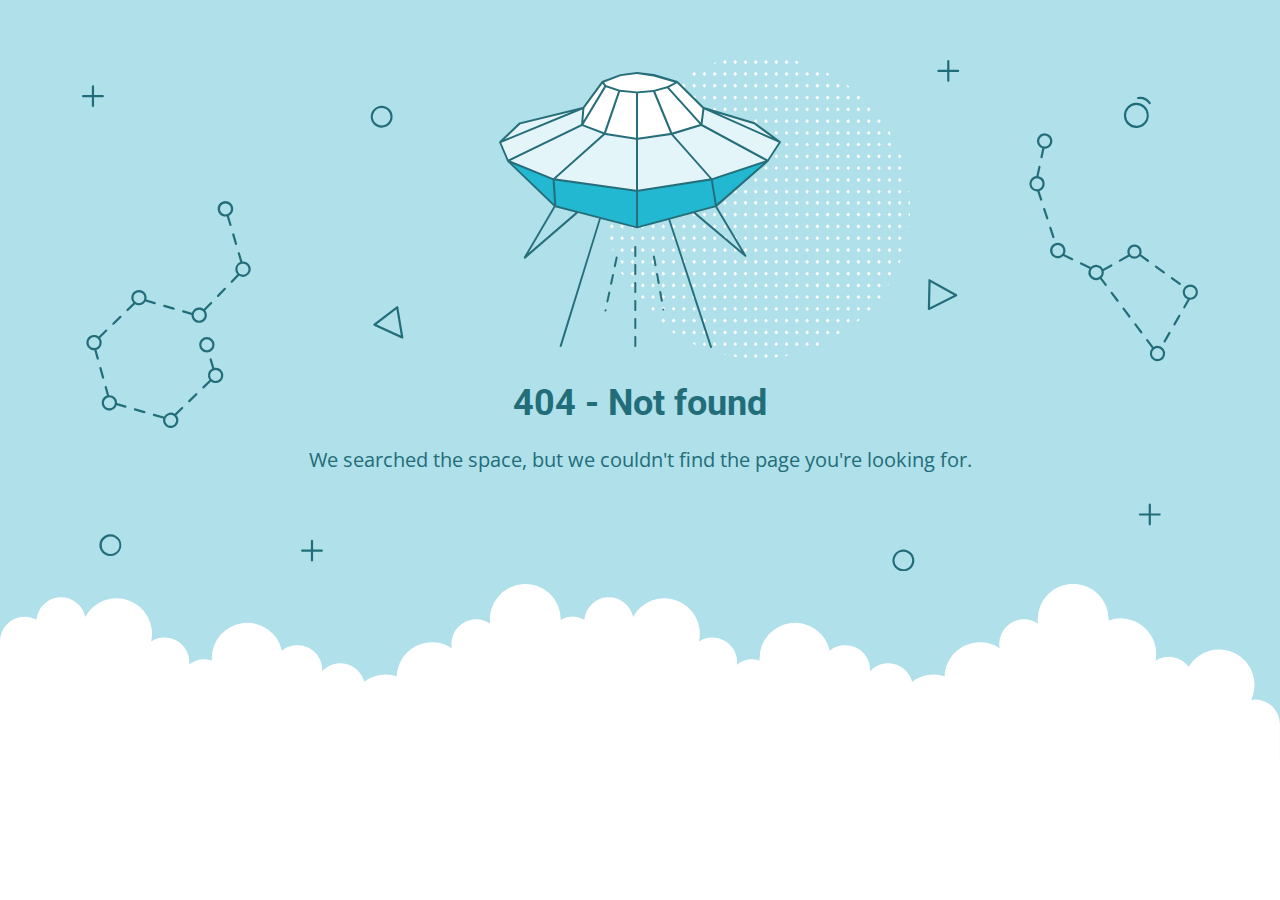
<file: static/assets/css/mCSB_buttons.html>
<!DOCTYPE html>
<html lang="en">
<head>
    <meta charset="utf-8" />
    <meta name="viewport" content="width=device-width, initial-scale=1.0">
    <title>404 - Not found</title>
    <link href="https://fonts.googleapis.com/css?family=Open+Sans:400,700%7CRoboto:400,700" rel="stylesheet">
<style>
    * {
        box-sizing: border-box;
        -moz-box-sizing: border-box;
        -webkit-tap-highlight-color: transparent;
    }
    body {
        margin: 0;
        padding: 0;
        height: 100%;
        -webkit-text-size-adjust: 100%;
    }
    .fit-wide {
        position: relative;
        overflow: hidden;
        max-width: 1240px;
        margin: 0 auto;
        padding-top: 60px;
        padding-bottom: 60px;
        padding-left: 20px;
        padding-right: 20px;
    }
    .background-wrap { position: relative; }
    .background-wrap.cloud-blue { background-color: #b0e0e9; }
    .background-wrap.white { background-color: #fff; }
    .title { 
        position: relative; 
        text-align: center;
        margin: 20px auto 10px;
    }
    .title--regular { font-family: 'Roboto', Arial, sans-serif; }
    .title--size-large { font-size: 36px; line-height: 46px; }
    .title--size-semimedium { font-size: 20px; line-height: 28px; }
    .title--weight-normal { font-weight: 400; }
    .title--weight-bold { font-weight: 700; }
    .title--subtitle { 
        padding-bottom: 40px; 
        font-family: 'Open Sans', Arial ,sans-serif; 
        text-align: center;
    }
    .error h1,
    .error p { color: #226d7a; }
    .error--bg__cover {
        position: absolute;
        left: 0;
        right: 0;
        width: 90%;
        margin: 0 auto;
    }
    .error--shape__clouds svg {
        display: block;
    }
    .abstract-half-dot--circle {
        z-index: 0;
        position: absolute;
        left: 15em;
        right: 0;
        width: 300px;
        height: 300px;
        margin: 0 auto;
    }
    .icon-graphic {
        z-index: 1;
        position: relative;
        width: 300px;
        height: 300px;
        margin: 0 auto;
    }
    @media screen and (max-width: 767px) {
        .error--bg__cover { display: none; }
        .abstract-half-dot--circle { left: 0; }
    }
</style>
</head>
<body>
    <div id="container">
        <section class="error content background-wrap cloud-blue">
            <div class="fit-wide">
                <div class="error--bg__cover">
                    <svg id="acce7670-904f-4f8c-b867-68138c2f8c06" data-name="Layer 1" xmlns="http://www.w3.org/2000/svg" viewBox="0 0 1019 467"><title>404_bg</title><path d="M962.794,62.029a11.471,11.471,0,0,1-.656-22.923h0a11.471,11.471,0,0,1,1.327,22.9C963.24,62.023,963.017,62.029,962.794,62.029ZM962.253,41.1a9.47,9.47,0,1,0,10,8.906,9.481,9.481,0,0,0-10-8.906Z" fill="#1e6d7a"/><path d="M974.934,40.4a1,1,0,0,1-.836-.45,10.049,10.049,0,0,0-9.688-4.276A1,1,0,0,1,964.1,33.7a11.952,11.952,0,0,1,11.67,5.153,1,1,0,0,1-.834,1.549Z" fill="#1e6d7a"/><path d="M273.605,61.8a9.971,9.971,0,0,1-7.251-3.106h0a10.012,10.012,0,1,1,7.251,3.106Zm0-17.991a8,8,0,0,0-5.8,13.507h0a8,8,0,1,0,5.8-13.507Z" fill="#226d7a"/><path d="M26.007,453q-.131,0-.261,0a10.019,10.019,0,1,1,.261,0ZM26,435a8.042,8.042,0,1,0,.208,0C26.134,435,26.064,435,26,435Z" fill="#226d7a"/><path d="M750.007,467q-.13,0-.261,0a9.933,9.933,0,0,1-6.994-3.108h0a10,10,0,1,1,7.255,3.11Zm-.013-18a8,8,0,0,0-5.793,13.511h0a8,8,0,1,0,6-13.509C750.134,449,750.063,449,749.994,449Z" fill="#226d7a"/><path d="M292.416,254.312a1.013,1.013,0,0,1-.417-.09L266.634,242.6a1,1,0,0,1-.191-1.7L287.2,225a1,1,0,0,1,1.594.629l4.607,27.516a1,1,0,0,1-.986,1.165Zm-23.437-12.835,22.139,10.141L287.1,227.6Z" fill="#226d7a"/><path d="M773.316,228.33a1,1,0,0,1-1-1.022l.571-26.14a1,1,0,0,1,1.487-.851l24.356,13.607a1,1,0,0,1-.038,1.767l-24.926,12.532A1.006,1.006,0,0,1,773.316,228.33Zm1.535-25.456-.5,22.815,21.756-10.938Z" fill="#226d7a"/><path d="M136.509,150.348l-2.39-8.09a7.115,7.115,0,1,0-1.9.629l2.372,8.028a1,1,0,0,0,.959.717,1,1,0,0,0,.959-1.284ZM126,136a5,5,0,1,1,5,5A5.006,5.006,0,0,1,126,136Z" fill="#226d7a"/><path d="M137.141,159.545l2.55,8.632a1,1,0,0,0,.959.717,1.037,1.037,0,0,0,.284-.041,1,1,0,0,0,.675-1.243l-2.55-8.631a1,1,0,0,0-1.918.566Z" fill="#226d7a"/><path d="M129.751,208.226l-6.265,6.461a1,1,0,0,0,1.436,1.393l6.265-6.461a1,1,0,0,0-1.436-1.393Z" fill="#226d7a"/><path d="M92.076,230.463l7.936,2.293c0,.082-.012.162-.012.244a7,7,0,1,0,12.587-4.2l6.07-6.259a1,1,0,1,0-1.436-1.393l-6.052,6.242a6.978,6.978,0,0,0-10.8,3.386l-7.737-2.235a1,1,0,0,0-.555,1.922ZM107,228a5,5,0,1,1-5,5A5.006,5.006,0,0,1,107,228Z" fill="#226d7a"/><path d="M74.783,225.467l8.647,2.5a.989.989,0,0,0,.278.04,1,1,0,0,0,.276-1.962l-8.646-2.5a1,1,0,0,0-.555,1.922Z" fill="#226d7a"/><path d="M28.617,241.8a1,1,0,0,0,.7-.282l6.461-6.266a1,1,0,0,0-1.393-1.436l-6.461,6.266a1,1,0,0,0,.7,1.718Z" fill="#226d7a"/><path d="M19.257,291.006a1,1,0,0,0,.964-1.269L17.8,281.069a1,1,0,0,0-1.927.537l2.419,8.668A1,1,0,0,0,19.257,291.006Z" fill="#226d7a"/><path d="M13.216,264.635a6.979,6.979,0,0,0,3.394-10.8l6.242-6.052a1,1,0,1,0-1.393-1.435L15.2,252.413A7,7,0,1,0,11,265c.08,0,.158-.009.237-.012l2.219,7.95a1,1,0,0,0,1.927-.538ZM6,258a5,5,0,1,1,5,5A5.006,5.006,0,0,1,6,258Z" fill="#226d7a"/><path d="M39.924,315.537l-7.936-2.293c0-.082.012-.162.012-.244a7.008,7.008,0,0,0-7-7c-.08,0-.158.009-.237.012l-2.123-7.606a1,1,0,0,0-1.927.537l2.072,7.422a7,7,0,1,0,8.847,8.859l7.737,2.235a1.025,1.025,0,0,0,.278.039,1,1,0,0,0,.277-1.961ZM25,318a5,5,0,1,1,5-5A5.006,5.006,0,0,1,25,318Z" fill="#226d7a"/><path d="M57.217,320.532l-8.647-2.5a1,1,0,1,0-.554,1.922l8.646,2.5a1.03,1.03,0,0,0,.278.039,1,1,0,0,0,.277-1.961Z" fill="#226d7a"/><path d="M90.765,317.017,84.592,323a6.975,6.975,0,0,0-9.76,2.693.984.984,0,0,0-.323-.168l-8.646-2.5a1,1,0,0,0-.554,1.922l8.646,2.5a1,1,0,0,0,.216.031,7,7,0,1,0,11.98-3.2l6.006-5.825a1,1,0,1,0-1.392-1.435ZM81,334a5,5,0,1,1,5-5A5.006,5.006,0,0,1,81,334Z" fill="#226d7a"/><path d="M103.687,304.486l-6.461,6.266a1,1,0,0,0,1.393,1.436l6.461-6.266a1,1,0,0,0-1.393-1.436Z" fill="#226d7a"/><path d="M147,184c-.182,0-.361.014-.54.027l-2.3-7.786a1,1,0,1,0-1.918.567l2.263,7.66a6.977,6.977,0,0,0-2.643,11.269l-5.845,6.028a1,1,0,1,0,1.436,1.392L143.419,197A7,7,0,1,0,147,184Zm0,12a4.995,4.995,0,0,1-1.121-9.863,1.033,1.033,0,0,0,.155-.022c.015,0,.025-.016.04-.021A5,5,0,1,1,147,196Z" fill="#226d7a"/><path d="M52,224a7,7,0,0,0,5.984-3.386l8.153,2.356a1.025,1.025,0,0,0,.278.039,1,1,0,0,0,.276-1.961l-7.924-2.29a7,7,0,1,0-11.918,2.965l-6.006,5.824a1,1,0,1,0,1.392,1.436L48.408,223A6.952,6.952,0,0,0,52,224Zm0-12a5,5,0,1,1-5,5A5.006,5.006,0,0,1,52,212Z" fill="#226d7a"/><path d="M122,281a6.984,6.984,0,0,0-1.218.113l-2.362-8.03a1,1,0,0,0-1.919.564l2.381,8.1a6.972,6.972,0,0,0-2.492,10.427l-6.242,6.052a1,1,0,0,0,1.393,1.435l6.259-6.069A7,7,0,1,0,122,281Zm0,12a5,5,0,1,1,5-5A5.006,5.006,0,0,1,122,293Z" fill="#226d7a"/><path d="M121,260a7,7,0,1,0-7,7A7.008,7.008,0,0,0,121,260Zm-12,0a5,5,0,1,1,5,5A5.006,5.006,0,0,1,109,260Z" fill="#226d7a"/><path d="M886.983,162.773a1,1,0,0,0,.951-1.311l-2.8-8.555a1,1,0,0,0-1.9.621l2.8,8.555A1,1,0,0,0,886.983,162.773Z" fill="#226d7a"/><path d="M879.544,135.8a1,1,0,1,0-1.9.621l2.795,8.555a1,1,0,0,0,.951.69,1,1,0,0,0,.95-1.311Z" fill="#226d7a"/><path d="M904.543,181l-7.442-3.582a7.032,7.032,0,1,0-1.252,1.616l7.827,3.768a.981.981,0,0,0,.432.1,1,1,0,0,0,.435-1.9ZM891,179a5,5,0,1,1,5-5A5.006,5.006,0,0,1,891,179Z" fill="#226d7a"/><path d="M956.292,179.469a6.477,6.477,0,0,0,9.659-.268l6.739,4.9a1,1,0,1,0,1.176-1.617L967,177.492a6.5,6.5,0,1,0-11.811.4,1.064,1.064,0,0,0-.121.039l-7.852,4.4a1,1,0,0,0,.976,1.745l7.853-4.4A.985.985,0,0,0,956.292,179.469ZM961,170.5a4.5,4.5,0,1,1-4.5,4.5A4.505,4.505,0,0,1,961,170.5Z" fill="#226d7a"/><path d="M987.248,194.689a1,1,0,1,0,1.176-1.617l-7.278-5.294a1,1,0,0,0-1.176,1.618Z" fill="#226d7a"/><path d="M995.7,198.366a1,1,0,0,0-1.176,1.617l7.28,5.293a.986.986,0,0,0,.587.192,1,1,0,0,0,.588-1.809Z" fill="#226d7a"/><path d="M1002.5,232.72a1,1,0,0,0-1.366.365l-4.5,7.793a1,1,0,1,0,1.732,1l4.5-7.792A1,1,0,0,0,1002.5,232.72Z" fill="#226d7a"/><path d="M993.49,248.305a1,1,0,0,0-1.366.366l-4.5,7.793a1,1,0,0,0,1.733,1l4.5-7.793A1,1,0,0,0,993.49,248.305Z" fill="#226d7a"/><path d="M951.8,226.4a1,1,0,0,0-1.6,1.2l5.4,7.2a1,1,0,1,0,1.6-1.2Z" fill="#226d7a"/><path d="M962.6,240.8A1,1,0,0,0,961,242l5.4,7.2A1,1,0,0,0,968,248Z" fill="#226d7a"/><path d="M931.091,198.789a6.943,6.943,0,0,0,1.777-6.129l7.473-4.185a1,1,0,1,0-.977-1.745l-7.172,4.016a6.988,6.988,0,0,0-11.127-1.7.981.981,0,0,0-.3-.23l-8.11-3.9a1,1,0,1,0-.867,1.8l8.1,3.9a6.988,6.988,0,0,0,9.645,9.428L934,206a1,1,0,0,0,1.6-1.2ZM921,194a5,5,0,1,1,5,5A5.006,5.006,0,0,1,921,194Z" fill="#226d7a"/><path d="M941,212a1,1,0,0,0-1.6,1.2l5.4,7.2a1,1,0,1,0,1.6-1.2Z" fill="#226d7a"/><path d="M876.837,80.654l-1.7,7.937a1,1,0,0,0,.767,1.187,1.029,1.029,0,0,0,.211.022,1,1,0,0,0,.977-.79l1.718-8.02c.064,0,.126.01.19.01a7.013,7.013,0,1,0-2.163-.346ZM879,69a5,5,0,1,1-5,5A5.006,5.006,0,0,1,879,69Z" fill="#226d7a"/><path d="M879,113a7.012,7.012,0,0,0-5.58-6.855l1.786-8.335a1,1,0,0,0-1.955-.419L871.4,106.03A7,7,0,0,0,872,120c.091,0,.18-.01.271-.014l2.576,7.879a1,1,0,0,0,.95.69.985.985,0,0,0,.31-.05,1,1,0,0,0,.64-1.261l-2.492-7.624A7.007,7.007,0,0,0,879,113Zm-7,5a5,5,0,1,1,5-5A5.006,5.006,0,0,1,872,118Z" fill="#226d7a"/><path d="M1012,205a7,7,0,0,0-2.469,13.542l-3.9,6.75a1,1,0,1,0,1.732,1l4.227-7.314c.136.008.271.021.41.021a7,7,0,0,0,0-14Zm0,12a5,5,0,1,1,5-5A5.006,5.006,0,0,1,1012,217Z" fill="#226d7a"/><path d="M982,261a6.941,6.941,0,0,0-3.527.964L973.4,255.2a1,1,0,1,0-1.6,1.2l5.109,6.812A6.99,6.99,0,1,0,982,261Zm0,12a5,5,0,1,1,5-5A5.006,5.006,0,0,1,982,273Z" fill="#226d7a"/><path d="M19,32H11V24a1,1,0,0,0-2,0v8H1a1,1,0,0,0,0,2H9v8a1,1,0,0,0,2,0V34h8a1,1,0,0,0,0-2Z" fill="#206d7a"/><path d="M219,447h-8v-8a1,1,0,0,0-2,0v8h-8a1,1,0,0,0,0,2h8v8a1,1,0,0,0,2,0v-8h8a1,1,0,0,0,0-2Z" fill="#206d7a"/><path d="M984,414h-8v-8a1,1,0,0,0-2,0v8h-8a1,1,0,0,0,0,2h8v8a1,1,0,0,0,2,0v-8h8a1,1,0,0,0,0-2Z" fill="#206d7a"/><path d="M800,9h-8V1a1,1,0,0,0-2,0V9h-8a1,1,0,0,0,0,2h8v8a1,1,0,0,0,2,0V11h8a1,1,0,0,0,0-2Z" fill="#206d7a"/></svg>
                </div>
                <div>
                    <div class="abstract-half-dot--circle">
                        <svg id="a57f7293-9654-4013-9c82-7cad22fc3689" data-name="Layer 1" xmlns="http://www.w3.org/2000/svg" viewBox="0 0 300 298.181"><title>circle_dots</title><polygon points="145.742 133.848 147.581 131.734 145.742 129.621 143.904 131.734 145.742 133.848" fill="#fff"/><polygon points="145.742 122.041 147.581 119.928 145.742 117.814 143.904 119.928 145.742 122.041" fill="#fff"/><polygon points="145.742 110.235 147.581 108.122 145.742 106.008 143.904 108.122 145.742 110.235" fill="#fff"/><polygon points="145.742 98.429 147.581 96.316 145.742 94.202 143.904 96.316 145.742 98.429" fill="#fff"/><polygon points="145.742 86.624 147.581 84.51 145.742 82.396 143.904 84.51 145.742 86.624" fill="#fff"/><polygon points="156.015 129.621 154.177 131.734 156.015 133.848 157.854 131.734 156.015 129.621" fill="#fff"/><polygon points="156.015 117.814 154.177 119.928 156.015 122.041 157.854 119.928 156.015 117.814" fill="#fff"/><polygon points="156.015 106.008 154.177 108.122 156.015 110.235 157.854 108.122 156.015 106.008" fill="#fff"/><polygon points="156.015 94.202 154.177 96.316 156.015 98.429 157.854 96.316 156.015 94.202" fill="#fff"/><polygon points="156.015 82.396 154.177 84.51 156.015 86.624 157.854 84.51 156.015 82.396" fill="#fff"/><polygon points="166.288 129.621 164.45 131.734 166.288 133.848 168.13 131.734 166.288 129.621" fill="#fff"/><polygon points="166.288 117.814 164.45 119.928 166.288 122.041 168.13 119.928 166.288 117.814" fill="#fff"/><polygon points="166.288 106.008 164.45 108.122 166.288 110.235 168.13 108.122 166.288 106.008" fill="#fff"/><polygon points="166.288 94.202 164.45 96.316 166.288 98.429 168.13 96.316 166.288 94.202" fill="#fff"/><polygon points="168.128 84.51 166.288 82.396 164.45 84.51 166.288 86.624 168.128 84.51" fill="#fff"/><polygon points="176.563 129.621 174.724 131.734 176.563 133.848 178.401 131.734 176.563 129.621" fill="#fff"/><polygon points="176.563 117.814 174.724 119.928 176.563 122.041 178.401 119.928 176.563 117.814" fill="#fff"/><polygon points="176.563 106.008 174.724 108.122 176.563 110.235 178.401 108.122 176.563 106.008" fill="#fff"/><polygon points="176.563 94.202 174.724 96.316 176.563 98.429 178.401 96.316 176.563 94.202" fill="#fff"/><polygon points="176.563 82.396 174.724 84.51 176.563 86.624 178.401 84.51 176.563 82.396" fill="#fff"/><polygon points="186.835 129.621 184.997 131.734 186.835 133.848 188.674 131.734 186.835 129.621" fill="#fff"/><polygon points="186.835 117.814 184.997 119.928 186.835 122.041 188.674 119.928 186.835 117.814" fill="#fff"/><polygon points="186.835 106.008 184.997 108.122 186.835 110.235 188.674 108.122 186.835 106.008" fill="#fff"/><polygon points="186.835 94.202 184.997 96.316 186.835 98.429 188.674 96.316 186.835 94.202" fill="#fff"/><polygon points="186.835 82.396 184.997 84.51 186.835 86.624 188.674 84.51 186.835 82.396" fill="#fff"/><polygon points="197.11 129.621 195.268 131.734 197.11 133.848 198.948 131.734 197.11 129.621" fill="#fff"/><polygon points="197.11 117.814 195.268 119.928 197.11 122.041 198.948 119.928 197.11 117.814" fill="#fff"/><polygon points="197.11 106.008 195.268 108.122 197.11 110.235 198.948 108.122 197.11 106.008" fill="#fff"/><polygon points="197.11 94.202 195.268 96.316 197.11 98.429 198.948 96.316 197.11 94.202" fill="#fff"/><polygon points="197.11 82.396 195.27 84.51 197.11 86.624 198.948 84.51 197.11 82.396" fill="#fff"/><polygon points="207.383 129.621 205.545 131.734 207.383 133.848 209.221 131.734 207.383 129.621" fill="#fff"/><polygon points="207.383 117.814 205.545 119.928 207.383 122.041 209.221 119.928 207.383 117.814" fill="#fff"/><polygon points="207.383 106.008 205.545 108.122 207.383 110.235 209.221 108.122 207.383 106.008" fill="#fff"/><polygon points="207.383 94.202 205.545 96.316 207.383 98.429 209.221 96.316 207.383 94.202" fill="#fff"/><polygon points="207.383 82.396 205.545 84.51 207.383 86.624 209.221 84.51 207.383 82.396" fill="#fff"/><polygon points="217.656 129.621 215.817 131.734 217.656 133.848 219.497 131.734 217.656 129.621" fill="#fff"/><polygon points="217.656 117.814 215.817 119.928 217.656 122.041 219.497 119.928 217.656 117.814" fill="#fff"/><polygon points="217.656 106.008 215.817 108.122 217.656 110.235 219.497 108.122 217.656 106.008" fill="#fff"/><polygon points="217.656 94.202 215.817 96.316 217.656 98.429 219.497 96.316 217.656 94.202" fill="#fff"/><polygon points="219.496 84.51 217.656 82.396 215.817 84.51 217.656 86.624 219.496 84.51" fill="#fff"/><polygon points="227.93 129.621 226.092 131.734 227.93 133.848 229.769 131.734 227.93 129.621" fill="#fff"/><polygon points="227.93 117.814 226.092 119.928 227.93 122.041 229.769 119.928 227.93 117.814" fill="#fff"/><polygon points="227.93 106.008 226.092 108.122 227.93 110.235 229.769 108.122 227.93 106.008" fill="#fff"/><polygon points="227.93 94.202 226.092 96.316 227.93 98.429 229.769 96.316 227.93 94.202" fill="#fff"/><polygon points="227.93 82.396 226.092 84.51 227.93 86.624 229.769 84.51 227.93 82.396" fill="#fff"/><polygon points="238.203 129.621 236.365 131.734 238.203 133.848 240.042 131.734 238.203 129.621" fill="#fff"/><polygon points="238.203 117.814 236.365 119.928 238.203 122.041 240.042 119.928 238.203 117.814" fill="#fff"/><polygon points="238.203 106.008 236.365 108.122 238.203 110.235 240.042 108.122 238.203 106.008" fill="#fff"/><polygon points="238.203 94.202 236.365 96.316 238.203 98.429 240.042 96.316 238.203 94.202" fill="#fff"/><polygon points="238.203 82.396 236.365 84.51 238.203 86.624 240.042 84.51 238.203 82.396" fill="#fff"/><polygon points="248.478 133.848 250.316 131.734 248.478 129.621 246.636 131.734 248.478 133.848" fill="#fff"/><polygon points="248.478 122.041 250.316 119.928 248.478 117.814 246.636 119.928 248.478 122.041" fill="#fff"/><polygon points="248.478 110.235 250.316 108.122 248.478 106.008 246.636 108.122 248.478 110.235" fill="#fff"/><polygon points="248.478 98.429 250.316 96.316 248.478 94.202 246.636 96.316 248.478 98.429" fill="#fff"/><polygon points="246.638 84.51 248.478 86.624 250.316 84.51 248.478 82.396 246.638 84.51" fill="#fff"/><polygon points="258.751 129.621 256.912 131.734 258.751 133.848 260.589 131.734 258.751 129.621" fill="#fff"/><polygon points="258.751 117.814 256.912 119.928 258.751 122.041 260.589 119.928 258.751 117.814" fill="#fff"/><polygon points="258.751 106.008 256.912 108.122 258.751 110.235 260.589 108.122 258.751 106.008" fill="#fff"/><polygon points="258.751 94.202 256.912 96.316 258.751 98.429 260.589 96.316 258.751 94.202" fill="#fff"/><polygon points="258.751 82.396 256.912 84.51 258.751 86.624 260.589 84.51 258.751 82.396" fill="#fff"/><polygon points="269.023 129.621 267.185 131.734 269.023 133.848 270.865 131.734 269.023 129.621" fill="#fff"/><polygon points="269.023 117.814 267.185 119.928 269.023 122.041 270.865 119.928 269.023 117.814" fill="#fff"/><polygon points="269.023 106.008 267.185 108.122 269.023 110.235 270.865 108.122 269.023 106.008" fill="#fff"/><polygon points="269.023 94.202 267.185 96.316 269.023 98.429 270.865 96.316 269.023 94.202" fill="#fff"/><polygon points="270.863 84.51 269.023 82.396 267.185 84.51 269.023 86.624 270.863 84.51" fill="#fff"/><polygon points="145.742 75.064 147.581 72.95 145.742 70.837 143.904 72.95 145.742 75.064" fill="#fff"/><polygon points="145.742 63.258 147.581 61.144 145.742 59.031 143.904 61.144 145.742 63.258" fill="#fff"/><polygon points="145.742 51.452 147.581 49.338 145.742 47.225 143.904 49.338 145.742 51.452" fill="#fff"/><polygon points="145.742 39.646 147.581 37.532 145.742 35.419 143.904 37.532 145.742 39.646" fill="#fff"/><polygon points="145.742 27.84 147.581 25.726 145.742 23.612 143.904 25.726 145.742 27.84" fill="#fff"/><polygon points="147.581 13.92 145.742 11.806 143.904 13.92 145.742 16.033 147.581 13.92" fill="#fff"/><polygon points="143.904 2.114 145.742 4.227 147.581 2.114 145.742 0 143.904 2.114" fill="#fff"/><polygon points="156.015 70.837 154.177 72.95 156.015 75.064 157.854 72.95 156.015 70.837" fill="#fff"/><polygon points="156.015 59.031 154.177 61.144 156.015 63.258 157.854 61.144 156.015 59.031" fill="#fff"/><polygon points="156.015 47.225 154.177 49.338 156.015 51.452 157.854 49.338 156.015 47.225" fill="#fff"/><polygon points="156.015 35.419 154.177 37.532 156.015 39.646 157.854 37.532 156.015 35.419" fill="#fff"/><polygon points="156.015 23.612 154.177 25.726 156.015 27.84 157.854 25.726 156.015 23.612" fill="#fff"/><polygon points="156.015 11.806 154.177 13.92 156.015 16.033 157.854 13.92 156.015 11.806" fill="#fff"/><polygon points="156.015 0 154.177 2.114 156.015 4.227 157.854 2.114 156.015 0" fill="#fff"/><polygon points="166.288 70.837 164.45 72.95 166.288 75.064 168.13 72.95 166.288 70.837" fill="#fff"/><polygon points="166.288 59.031 164.45 61.144 166.288 63.258 168.13 61.144 166.288 59.031" fill="#fff"/><polygon points="166.288 47.225 164.45 49.338 166.288 51.452 168.13 49.338 166.288 47.225" fill="#fff"/><polygon points="166.288 35.419 164.45 37.532 166.288 39.646 168.13 37.532 166.288 35.419" fill="#fff"/><polygon points="166.288 23.612 164.45 25.726 166.288 27.84 168.13 25.726 166.288 23.612" fill="#fff"/><polygon points="166.288 11.806 164.45 13.92 166.288 16.033 168.13 13.92 166.288 11.806" fill="#fff"/><polygon points="166.288 0 164.45 2.114 166.288 4.227 168.13 2.114 166.288 0" fill="#fff"/><polygon points="176.563 70.837 174.724 72.95 176.563 75.064 178.401 72.95 176.563 70.837" fill="#fff"/><polygon points="176.563 59.031 174.724 61.144 176.563 63.258 178.401 61.144 176.563 59.031" fill="#fff"/><polygon points="176.563 47.225 174.724 49.338 176.563 51.452 178.401 49.338 176.563 47.225" fill="#fff"/><polygon points="176.563 35.419 174.724 37.532 176.563 39.646 178.401 37.532 176.563 35.419" fill="#fff"/><polygon points="176.563 23.612 174.724 25.726 176.563 27.84 178.401 25.726 176.563 23.612" fill="#fff"/><polygon points="176.563 11.806 174.724 13.92 176.563 16.033 178.401 13.92 176.563 11.806" fill="#fff"/><polygon points="176.563 0 174.724 2.114 176.563 4.227 178.401 2.114 176.563 0" fill="#fff"/><polygon points="186.835 70.837 184.997 72.95 186.835 75.064 188.674 72.95 186.835 70.837" fill="#fff"/><polygon points="186.835 59.031 184.997 61.144 186.835 63.258 188.674 61.144 186.835 59.031" fill="#fff"/><polygon points="186.835 47.225 184.997 49.338 186.835 51.452 188.674 49.338 186.835 47.225" fill="#fff"/><polygon points="186.835 35.419 184.997 37.532 186.835 39.646 188.674 37.532 186.835 35.419" fill="#fff"/><polygon points="186.835 23.612 184.997 25.726 186.835 27.84 188.674 25.726 186.835 23.612" fill="#fff"/><polygon points="186.835 11.806 184.997 13.92 186.835 16.033 188.674 13.92 186.835 11.806" fill="#fff"/><path d="M186.835,4.227l1.839-2.113-.31-.356c-.826-.225-1.651-.45-2.483-.661L185,2.114Z" fill="#fff"/><polygon points="197.11 70.837 195.268 72.95 197.11 75.064 198.948 72.95 197.11 70.837" fill="#fff"/><polygon points="197.11 59.031 195.268 61.144 197.11 63.258 198.948 61.144 197.11 59.031" fill="#fff"/><polygon points="197.11 47.225 195.268 49.338 197.11 51.452 198.948 49.338 197.11 47.225" fill="#fff"/><polygon points="197.11 35.419 195.268 37.532 197.11 39.646 198.948 37.532 197.11 35.419" fill="#fff"/><polygon points="197.11 23.612 195.268 25.726 197.11 27.84 198.948 25.726 197.11 23.612" fill="#fff"/><polygon points="197.11 11.806 195.268 13.92 197.11 16.033 198.948 13.92 197.11 11.806" fill="#fff"/><polygon points="207.383 70.837 205.545 72.95 207.383 75.064 209.221 72.95 207.383 70.837" fill="#fff"/><polygon points="207.383 59.031 205.545 61.144 207.383 63.258 209.221 61.144 207.383 59.031" fill="#fff"/><polygon points="207.383 47.225 205.545 49.338 207.383 51.452 209.221 49.338 207.383 47.225" fill="#fff"/><polygon points="207.383 35.419 205.545 37.532 207.383 39.646 209.221 37.532 207.383 35.419" fill="#fff"/><polygon points="207.383 23.612 205.545 25.726 207.383 27.84 209.221 25.726 207.383 23.612" fill="#fff"/><polygon points="207.383 11.806 205.545 13.92 207.383 16.033 209.221 13.92 207.383 11.806" fill="#fff"/><polygon points="217.656 70.837 215.817 72.95 217.656 75.064 219.497 72.95 217.656 70.837" fill="#fff"/><polygon points="217.656 59.031 215.817 61.144 217.656 63.258 219.497 61.144 217.656 59.031" fill="#fff"/><polygon points="217.656 47.225 215.817 49.338 217.656 51.452 219.497 49.338 217.656 47.225" fill="#fff"/><polygon points="217.656 35.419 215.817 37.532 217.656 39.646 219.497 37.532 217.656 35.419" fill="#fff"/><polygon points="217.656 23.612 215.817 25.726 217.656 27.84 219.497 25.726 217.656 23.612" fill="#fff"/><path d="M217.656,16.033l1.753-2.011c-.842-.445-1.685-.887-2.535-1.317l-1.057,1.215Z" fill="#fff"/><polygon points="227.93 70.837 226.092 72.95 227.93 75.064 229.769 72.95 227.93 70.837" fill="#fff"/><polygon points="227.93 59.031 226.092 61.144 227.93 63.258 229.769 61.144 227.93 59.031" fill="#fff"/><polygon points="227.93 47.225 226.092 49.338 227.93 51.452 229.769 49.338 227.93 47.225" fill="#fff"/><polygon points="227.93 35.419 226.092 37.532 227.93 39.646 229.769 37.532 227.93 35.419" fill="#fff"/><polygon points="227.93 23.612 226.092 25.726 227.93 27.84 229.769 25.726 227.93 23.612" fill="#fff"/><polygon points="238.203 70.837 236.365 72.95 238.203 75.064 240.042 72.95 238.203 70.837" fill="#fff"/><polygon points="238.203 59.031 236.365 61.144 238.203 63.258 240.042 61.144 238.203 59.031" fill="#fff"/><polygon points="238.203 47.225 236.365 49.338 238.203 51.452 240.042 49.338 238.203 47.225" fill="#fff"/><polygon points="238.203 35.419 236.365 37.532 238.203 39.646 240.042 37.532 238.203 35.419" fill="#fff"/><path d="M236.365,25.726,238.2,27.84l1.084-1.246c-.744-.555-1.5-1.1-2.25-1.641Z" fill="#fff"/><polygon points="248.478 75.064 250.316 72.95 248.478 70.837 246.636 72.95 248.478 75.064" fill="#fff"/><polygon points="248.478 63.258 250.316 61.144 248.478 59.031 246.636 61.144 248.478 63.258" fill="#fff"/><polygon points="250.316 49.338 248.478 47.225 246.636 49.338 248.478 51.452 250.316 49.338" fill="#fff"/><polygon points="246.636 37.532 248.478 39.646 250.316 37.532 248.478 35.419 246.636 37.532" fill="#fff"/><polygon points="258.751 70.837 256.912 72.95 258.751 75.064 260.589 72.95 258.751 70.837" fill="#fff"/><polygon points="258.751 59.031 256.912 61.144 258.751 63.258 260.589 61.144 258.751 59.031" fill="#fff"/><polygon points="258.751 47.225 256.912 49.338 258.751 51.452 260.589 49.338 258.751 47.225" fill="#fff"/><polygon points="269.023 70.837 267.185 72.95 269.023 75.064 270.865 72.95 269.023 70.837" fill="#fff"/><polygon points="269.023 59.031 267.185 61.144 269.023 63.258 270.865 61.144 269.023 59.031" fill="#fff"/><polygon points="279.445 129.621 277.607 131.734 279.445 133.848 281.284 131.734 279.445 129.621" fill="#fff"/><polygon points="279.445 117.814 277.607 119.928 279.445 122.041 281.284 119.928 279.445 117.814" fill="#fff"/><polygon points="279.445 106.008 277.607 108.122 279.445 110.235 281.284 108.122 279.445 106.008" fill="#fff"/><polygon points="279.445 94.202 277.607 96.316 279.445 98.429 281.284 96.316 279.445 94.202" fill="#fff"/><polygon points="279.445 82.396 277.607 84.51 279.445 86.624 281.284 84.51 279.445 82.396" fill="#fff"/><polygon points="289.718 129.621 287.88 131.734 289.718 133.848 291.56 131.734 289.718 129.621" fill="#fff"/><polygon points="289.718 117.814 287.88 119.928 289.718 122.041 291.56 119.928 289.718 117.814" fill="#fff"/><polygon points="289.718 106.008 287.88 108.122 289.718 110.235 291.56 108.122 289.718 106.008" fill="#fff"/><path d="M287.88,96.316l1.838,2.113,1.515-1.739c-.151-.422-.3-.846-.451-1.267L289.718,94.2Z" fill="#fff"/><path d="M299.092,130.656l-.938,1.078,1.192,1.37Q299.229,131.877,299.092,130.656Z" fill="#fff"/><path d="M279.445,75.064l1.241-1.427q-.721-1.278-1.466-2.541l-1.613,1.854Z" fill="#fff"/><polygon points="1.838 129.621 0 131.734 1.838 133.848 3.677 131.734 1.838 129.621" fill="#fff"/><polygon points="1.838 117.814 0 119.928 1.838 122.041 3.677 119.928 1.838 117.814" fill="#fff"/><path d="M1.838,110.235l1.839-2.113-1.534-1.764q-.456,1.6-.876,3.22Z" fill="#fff"/><polygon points="12.113 129.621 10.271 131.734 12.113 133.848 13.951 131.734 12.113 129.621" fill="#fff"/><polygon points="12.113 117.814 10.271 119.928 12.113 122.041 13.951 119.928 12.113 117.814" fill="#fff"/><polygon points="12.113 106.008 10.271 108.122 12.113 110.235 13.951 108.122 12.113 106.008" fill="#fff"/><polygon points="12.113 94.202 10.271 96.316 12.113 98.429 13.951 96.316 12.113 94.202" fill="#fff"/><polygon points="12.113 82.396 10.273 84.51 12.113 86.624 13.951 84.51 12.113 82.396" fill="#fff"/><polygon points="22.533 129.621 20.695 131.734 22.533 133.848 24.371 131.734 22.533 129.621" fill="#fff"/><polygon points="22.533 117.814 20.695 119.928 22.533 122.041 24.371 119.928 22.533 117.814" fill="#fff"/><polygon points="22.533 106.008 20.695 108.122 22.533 110.235 24.371 108.122 22.533 106.008" fill="#fff"/><polygon points="22.533 94.202 20.695 96.316 22.533 98.429 24.371 96.316 22.533 94.202" fill="#fff"/><polygon points="22.533 82.396 20.695 84.51 22.533 86.624 24.371 84.51 22.533 82.396" fill="#fff"/><polygon points="32.808 129.621 30.966 131.734 32.808 133.848 34.646 131.734 32.808 129.621" fill="#fff"/><polygon points="32.808 117.814 30.966 119.928 32.808 122.041 34.646 119.928 32.808 117.814" fill="#fff"/><polygon points="32.808 106.008 30.966 108.122 32.808 110.235 34.646 108.122 32.808 106.008" fill="#fff"/><polygon points="32.808 94.202 30.966 96.316 32.808 98.429 34.646 96.316 32.808 94.202" fill="#fff"/><polygon points="32.808 82.396 30.968 84.51 32.808 86.624 34.646 84.51 32.808 82.396" fill="#fff"/><polygon points="43.08 129.621 41.242 131.734 43.08 133.848 44.919 131.734 43.08 129.621" fill="#fff"/><polygon points="43.08 117.814 41.242 119.928 43.08 122.041 44.919 119.928 43.08 117.814" fill="#fff"/><polygon points="43.08 106.008 41.242 108.122 43.08 110.235 44.919 108.122 43.08 106.008" fill="#fff"/><polygon points="43.08 94.202 41.242 96.316 43.08 98.429 44.919 96.316 43.08 94.202" fill="#fff"/><polygon points="43.08 82.396 41.242 84.51 43.08 86.624 44.919 84.51 43.08 82.396" fill="#fff"/><polygon points="53.353 129.621 51.515 131.734 53.353 133.848 55.195 131.734 53.353 129.621" fill="#fff"/><polygon points="53.353 117.814 51.515 119.928 53.353 122.041 55.195 119.928 53.353 117.814" fill="#fff"/><polygon points="53.353 106.008 51.515 108.122 53.353 110.235 55.195 108.122 53.353 106.008" fill="#fff"/><polygon points="53.353 94.202 51.515 96.316 53.353 98.429 55.195 96.316 53.353 94.202" fill="#fff"/><polygon points="55.193 84.51 53.353 82.396 51.515 84.51 53.353 86.624 55.193 84.51" fill="#fff"/><polygon points="63.628 129.621 61.789 131.734 63.628 133.848 65.466 131.734 63.628 129.621" fill="#fff"/><polygon points="63.628 117.814 61.789 119.928 63.628 122.041 65.466 119.928 63.628 117.814" fill="#fff"/><polygon points="63.628 106.008 61.789 108.122 63.628 110.235 65.466 108.122 63.628 106.008" fill="#fff"/><polygon points="63.628 94.202 61.789 96.316 63.628 98.429 65.466 96.316 63.628 94.202" fill="#fff"/><polygon points="63.628 82.396 61.789 84.51 63.628 86.624 65.466 84.51 63.628 82.396" fill="#fff"/><polygon points="73.901 129.621 72.062 131.734 73.901 133.848 75.739 131.734 73.901 129.621" fill="#fff"/><polygon points="73.901 117.814 72.062 119.928 73.901 122.041 75.739 119.928 73.901 117.814" fill="#fff"/><polygon points="73.901 106.008 72.062 108.122 73.901 110.235 75.739 108.122 73.901 106.008" fill="#fff"/><polygon points="73.901 94.202 72.062 96.316 73.901 98.429 75.739 96.316 73.901 94.202" fill="#fff"/><polygon points="73.901 82.396 72.062 84.51 73.901 86.624 75.739 84.51 73.901 82.396" fill="#fff"/><polygon points="84.174 129.621 82.335 131.734 84.174 133.848 86.015 131.734 84.174 129.621" fill="#fff"/><polygon points="84.174 117.814 82.335 119.928 84.174 122.041 86.015 119.928 84.174 117.814" fill="#fff"/><polygon points="84.174 106.008 82.335 108.122 84.174 110.235 86.015 108.122 84.174 106.008" fill="#fff"/><polygon points="84.174 94.202 82.335 96.316 84.174 98.429 86.015 96.316 84.174 94.202" fill="#fff"/><polygon points="86.014 84.51 84.174 82.396 82.335 84.51 84.174 86.624 86.014 84.51" fill="#fff"/><polygon points="94.448 129.621 92.61 131.734 94.448 133.848 96.286 131.734 94.448 129.621" fill="#fff"/><polygon points="94.448 117.814 92.61 119.928 94.448 122.041 96.286 119.928 94.448 117.814" fill="#fff"/><polygon points="94.448 106.008 92.61 108.122 94.448 110.235 96.286 108.122 94.448 106.008" fill="#fff"/><polygon points="94.448 94.202 92.61 96.316 94.448 98.429 96.286 96.316 94.448 94.202" fill="#fff"/><polygon points="94.448 82.396 92.61 84.51 94.448 86.624 96.286 84.51 94.448 82.396" fill="#fff"/><polygon points="104.721 129.621 102.883 131.734 104.721 133.848 106.559 131.734 104.721 129.621" fill="#fff"/><polygon points="104.721 117.814 102.883 119.928 104.721 122.041 106.559 119.928 104.721 117.814" fill="#fff"/><polygon points="104.721 106.008 102.883 108.122 104.721 110.235 106.559 108.122 104.721 106.008" fill="#fff"/><polygon points="104.721 94.202 102.883 96.316 104.721 98.429 106.559 96.316 104.721 94.202" fill="#fff"/><polygon points="104.721 82.396 102.883 84.51 104.721 86.624 106.559 84.51 104.721 82.396" fill="#fff"/><polygon points="114.996 129.621 113.154 131.734 114.996 133.848 116.834 131.734 114.996 129.621" fill="#fff"/><polygon points="114.996 117.814 113.154 119.928 114.996 122.041 116.834 119.928 114.996 117.814" fill="#fff"/><polygon points="114.996 106.008 113.154 108.122 114.996 110.235 116.834 108.122 114.996 106.008" fill="#fff"/><polygon points="114.996 94.202 113.154 96.316 114.996 98.429 116.834 96.316 114.996 94.202" fill="#fff"/><polygon points="114.996 82.396 113.156 84.51 114.996 86.624 116.834 84.51 114.996 82.396" fill="#fff"/><polygon points="125.268 133.848 127.107 131.734 125.268 129.621 123.43 131.734 125.268 133.848" fill="#fff"/><polygon points="125.268 122.041 127.107 119.928 125.268 117.814 123.43 119.928 125.268 122.041" fill="#fff"/><polygon points="125.268 110.235 127.107 108.122 125.268 106.008 123.43 108.122 125.268 110.235" fill="#fff"/><polygon points="125.268 98.429 127.107 96.316 125.268 94.202 123.43 96.316 125.268 98.429" fill="#fff"/><polygon points="125.268 86.624 127.107 84.51 125.268 82.396 123.43 84.51 125.268 86.624" fill="#fff"/><polygon points="135.541 133.848 137.383 131.734 135.541 129.621 133.703 131.734 135.541 133.848" fill="#fff"/><polygon points="135.541 122.041 137.383 119.928 135.541 117.814 133.703 119.928 135.541 122.041" fill="#fff"/><polygon points="135.541 110.235 137.383 108.122 135.541 106.008 133.703 108.122 135.541 110.235" fill="#fff"/><polygon points="135.541 98.429 137.383 96.316 135.541 94.202 133.703 96.316 135.541 98.429" fill="#fff"/><polygon points="135.541 86.624 137.381 84.51 135.541 82.396 133.703 84.51 135.541 86.624" fill="#fff"/><polygon points="22.533 70.837 20.695 72.95 22.533 75.064 24.371 72.95 22.533 70.837" fill="#fff"/><path d="M22.533,63.258l1.838-2.114-.387-.445c-.55.779-1.1,1.559-1.634,2.349Z" fill="#fff"/><polygon points="32.808 70.837 30.966 72.95 32.808 75.064 34.646 72.95 32.808 70.837" fill="#fff"/><polygon points="32.808 59.031 30.966 61.144 32.808 63.258 34.646 61.144 32.808 59.031" fill="#fff"/><path d="M32.808,51.452l1.838-2.114-.9-1.037c-.616.7-1.222,1.416-1.825,2.132Z" fill="#fff"/><polygon points="43.08 70.837 41.242 72.95 43.08 75.064 44.919 72.95 43.08 70.837" fill="#fff"/><polygon points="43.08 59.031 41.242 61.144 43.08 63.258 44.919 61.144 43.08 59.031" fill="#fff"/><polygon points="43.08 47.225 41.242 49.338 43.08 51.452 44.919 49.338 43.08 47.225" fill="#fff"/><path d="M43.08,39.646l1.839-2.114-.342-.393q-1.016.947-2.015,1.911Z" fill="#fff"/><polygon points="53.353 70.837 51.515 72.95 53.353 75.064 55.195 72.95 53.353 70.837" fill="#fff"/><polygon points="53.353 59.031 51.515 61.144 53.353 63.258 55.195 61.144 53.353 59.031" fill="#fff"/><polygon points="53.353 47.225 51.515 49.338 53.353 51.452 55.195 49.338 53.353 47.225" fill="#fff"/><polygon points="53.353 35.419 51.515 37.532 53.353 39.646 55.195 37.532 53.353 35.419" fill="#fff"/><polygon points="63.628 70.837 61.789 72.95 63.628 75.064 65.466 72.95 63.628 70.837" fill="#fff"/><polygon points="63.628 59.031 61.789 61.144 63.628 63.258 65.466 61.144 63.628 59.031" fill="#fff"/><polygon points="63.628 47.225 61.789 49.338 63.628 51.452 65.466 49.338 63.628 47.225" fill="#fff"/><polygon points="63.628 35.419 61.789 37.532 63.628 39.646 65.466 37.532 63.628 35.419" fill="#fff"/><polygon points="63.628 23.612 61.789 25.726 63.628 27.84 65.466 25.726 63.628 23.612" fill="#fff"/><polygon points="73.901 70.837 72.062 72.95 73.901 75.064 75.739 72.95 73.901 70.837" fill="#fff"/><polygon points="73.901 59.031 72.062 61.144 73.901 63.258 75.739 61.144 73.901 59.031" fill="#fff"/><polygon points="73.901 47.225 72.062 49.338 73.901 51.452 75.739 49.338 73.901 47.225" fill="#fff"/><polygon points="73.901 35.419 72.062 37.532 73.901 39.646 75.739 37.532 73.901 35.419" fill="#fff"/><polygon points="73.901 23.612 72.062 25.726 73.901 27.84 75.739 25.726 73.901 23.612" fill="#fff"/><path d="M73.9,16.033l.476-.547c-.214.119-.429.237-.642.357Z" fill="#fff"/><polygon points="84.174 70.837 82.335 72.95 84.174 75.064 86.015 72.95 84.174 70.837" fill="#fff"/><polygon points="84.174 59.031 82.335 61.144 84.174 63.258 86.015 61.144 84.174 59.031" fill="#fff"/><polygon points="84.174 47.225 82.335 49.338 84.174 51.452 86.015 49.338 84.174 47.225" fill="#fff"/><polygon points="84.174 35.419 82.335 37.532 84.174 39.646 86.015 37.532 84.174 35.419" fill="#fff"/><polygon points="84.174 23.612 82.335 25.726 84.174 27.84 86.015 25.726 84.174 23.612" fill="#fff"/><polygon points="84.174 11.806 82.335 13.92 84.174 16.033 86.015 13.92 84.174 11.806" fill="#fff"/><polygon points="94.448 70.837 92.61 72.95 94.448 75.064 96.286 72.95 94.448 70.837" fill="#fff"/><polygon points="94.448 59.031 92.61 61.144 94.448 63.258 96.286 61.144 94.448 59.031" fill="#fff"/><polygon points="94.448 47.225 92.61 49.338 94.448 51.452 96.286 49.338 94.448 47.225" fill="#fff"/><polygon points="94.448 35.419 92.61 37.532 94.448 39.646 96.286 37.532 94.448 35.419" fill="#fff"/><polygon points="94.448 23.612 92.61 25.726 94.448 27.84 96.286 25.726 94.448 23.612" fill="#fff"/><polygon points="94.448 11.806 92.61 13.92 94.448 16.033 96.286 13.92 94.448 11.806" fill="#fff"/><polygon points="104.721 70.837 102.883 72.95 104.721 75.064 106.559 72.95 104.721 70.837" fill="#fff"/><polygon points="104.721 59.031 102.883 61.144 104.721 63.258 106.559 61.144 104.721 59.031" fill="#fff"/><polygon points="104.721 47.225 102.883 49.338 104.721 51.452 106.559 49.338 104.721 47.225" fill="#fff"/><polygon points="104.721 35.419 102.883 37.532 104.721 39.646 106.559 37.532 104.721 35.419" fill="#fff"/><polygon points="104.721 23.612 102.883 25.726 104.721 27.84 106.559 25.726 104.721 23.612" fill="#fff"/><polygon points="104.721 11.806 102.883 13.92 104.721 16.033 106.559 13.92 104.721 11.806" fill="#fff"/><path d="M104.721,4.227l1.759-2.022c-.937.266-1.868.545-2.8.828Z" fill="#fff"/><polygon points="114.996 70.837 113.154 72.95 114.996 75.064 116.834 72.95 114.996 70.837" fill="#fff"/><polygon points="114.996 59.031 113.154 61.144 114.996 63.258 116.834 61.144 114.996 59.031" fill="#fff"/><polygon points="114.996 47.225 113.154 49.338 114.996 51.452 116.834 49.338 114.996 47.225" fill="#fff"/><polygon points="114.996 35.419 113.154 37.532 114.996 39.646 116.834 37.532 114.996 35.419" fill="#fff"/><polygon points="114.996 23.612 113.154 25.726 114.996 27.84 116.834 25.726 114.996 23.612" fill="#fff"/><polygon points="114.996 11.806 113.154 13.92 114.996 16.033 116.834 13.92 114.996 11.806" fill="#fff"/><path d="M113.154,2.114,115,4.227l1.838-2.113-1.8-2.066-.1.023Z" fill="#fff"/><polygon points="125.268 75.064 127.107 72.95 125.268 70.837 123.43 72.95 125.268 75.064" fill="#fff"/><polygon points="125.268 63.258 127.107 61.144 125.268 59.031 123.43 61.144 125.268 63.258" fill="#fff"/><polygon points="125.268 51.452 127.107 49.338 125.268 47.225 123.43 49.338 125.268 51.452" fill="#fff"/><polygon points="125.268 39.646 127.107 37.532 125.268 35.419 123.43 37.532 125.268 39.646" fill="#fff"/><polygon points="125.268 27.84 127.107 25.726 125.268 23.612 123.43 25.726 125.268 27.84" fill="#fff"/><polygon points="125.268 16.033 127.107 13.92 125.268 11.806 123.43 13.92 125.268 16.033" fill="#fff"/><polygon points="127.107 2.114 125.268 0 123.43 2.114 125.268 4.227 127.107 2.114" fill="#fff"/><polygon points="135.541 75.064 137.383 72.95 135.541 70.837 133.703 72.95 135.541 75.064" fill="#fff"/><polygon points="135.541 63.258 137.383 61.144 135.541 59.031 133.703 61.144 135.541 63.258" fill="#fff"/><polygon points="135.541 51.452 137.383 49.338 135.541 47.225 133.703 49.338 135.541 51.452" fill="#fff"/><polygon points="135.541 39.646 137.383 37.532 135.541 35.419 133.703 37.532 135.541 39.646" fill="#fff"/><polygon points="135.541 27.84 137.383 25.726 135.541 23.612 133.703 25.726 135.541 27.84" fill="#fff"/><polygon points="135.541 16.033 137.383 13.92 135.541 11.806 133.703 13.92 135.541 16.033" fill="#fff"/><polygon points="137.383 2.114 135.541 0 133.703 2.114 135.541 4.227 137.383 2.114" fill="#fff"/><polygon points="145.742 286.348 147.581 284.234 145.742 282.121 143.904 284.234 145.742 286.348" fill="#fff"/><polygon points="145.742 274.542 147.581 272.428 145.742 270.315 143.904 272.428 145.742 274.542" fill="#fff"/><polygon points="145.742 262.736 147.581 260.622 145.742 258.509 143.904 260.622 145.742 262.736" fill="#fff"/><polygon points="145.742 250.929 147.581 248.815 145.742 246.702 143.904 248.815 145.742 250.929" fill="#fff"/><polygon points="145.742 239.123 147.581 237.01 145.742 234.896 143.904 237.01 145.742 239.123" fill="#fff"/><polygon points="154.177 284.234 156.015 286.348 157.854 284.234 156.015 282.121 154.177 284.234" fill="#fff"/><polygon points="156.015 270.315 154.177 272.428 156.015 274.542 157.854 272.428 156.015 270.315" fill="#fff"/><polygon points="156.015 258.509 154.177 260.622 156.015 262.736 157.854 260.622 156.015 258.509" fill="#fff"/><polygon points="156.015 246.702 154.177 248.815 156.015 250.929 157.854 248.815 156.015 246.702" fill="#fff"/><polygon points="156.015 234.896 154.177 237.01 156.015 239.123 157.854 237.01 156.015 234.896" fill="#fff"/><polygon points="164.45 284.234 166.288 286.348 168.13 284.234 166.288 282.121 164.45 284.234" fill="#fff"/><polygon points="166.288 270.315 164.45 272.428 166.288 274.542 168.13 272.428 166.288 270.315" fill="#fff"/><polygon points="166.288 258.509 164.45 260.622 166.288 262.736 168.13 260.622 166.288 258.509" fill="#fff"/><polygon points="166.288 246.702 164.45 248.815 166.288 250.929 168.13 248.815 166.288 246.702" fill="#fff"/><polygon points="166.288 234.896 164.45 237.01 166.288 239.123 168.13 237.01 166.288 234.896" fill="#fff"/><polygon points="174.724 284.234 176.563 286.348 178.401 284.234 176.563 282.121 174.724 284.234" fill="#fff"/><polygon points="176.563 270.315 174.724 272.428 176.563 274.542 178.401 272.428 176.563 270.315" fill="#fff"/><polygon points="176.563 258.509 174.724 260.622 176.563 262.736 178.401 260.622 176.563 258.509" fill="#fff"/><polygon points="176.563 246.702 174.724 248.815 176.563 250.929 178.401 248.815 176.563 246.702" fill="#fff"/><polygon points="176.563 234.896 174.724 237.01 176.563 239.123 178.401 237.01 176.563 234.896" fill="#fff"/><polygon points="184.997 284.234 186.835 286.348 188.674 284.234 186.835 282.121 184.997 284.234" fill="#fff"/><polygon points="186.835 270.315 184.997 272.428 186.835 274.542 188.674 272.428 186.835 270.315" fill="#fff"/><polygon points="186.835 258.509 184.997 260.622 186.835 262.736 188.674 260.622 186.835 258.509" fill="#fff"/><polygon points="186.835 246.702 184.997 248.815 186.835 250.929 188.674 248.815 186.835 246.702" fill="#fff"/><polygon points="186.835 234.896 184.997 237.01 186.835 239.123 188.674 237.01 186.835 234.896" fill="#fff"/><polygon points="195.268 284.234 197.11 286.348 198.948 284.234 197.11 282.121 195.268 284.234" fill="#fff"/><polygon points="197.11 270.315 195.268 272.428 197.11 274.542 198.948 272.428 197.11 270.315" fill="#fff"/><polygon points="197.11 258.509 195.268 260.622 197.11 262.736 198.948 260.622 197.11 258.509" fill="#fff"/><polygon points="197.11 246.702 195.268 248.815 197.11 250.929 198.948 248.815 197.11 246.702" fill="#fff"/><polygon points="197.11 234.896 195.268 237.01 197.11 239.123 198.948 237.01 197.11 234.896" fill="#fff"/><polygon points="205.545 284.234 207.383 286.348 209.221 284.234 207.383 282.121 205.545 284.234" fill="#fff"/><polygon points="207.383 270.315 205.545 272.428 207.383 274.542 209.221 272.428 207.383 270.315" fill="#fff"/><polygon points="207.383 258.509 205.545 260.622 207.383 262.736 209.221 260.622 207.383 258.509" fill="#fff"/><polygon points="207.383 246.702 205.545 248.815 207.383 250.929 209.221 248.815 207.383 246.702" fill="#fff"/><polygon points="207.383 234.896 205.545 237.01 207.383 239.123 209.221 237.01 207.383 234.896" fill="#fff"/><polygon points="215.817 272.428 217.656 274.542 219.497 272.428 217.656 270.315 215.817 272.428" fill="#fff"/><polygon points="217.656 258.509 215.817 260.622 217.656 262.736 219.497 260.622 217.656 258.509" fill="#fff"/><polygon points="217.656 246.702 215.817 248.815 217.656 250.929 219.497 248.815 217.656 246.702" fill="#fff"/><polygon points="217.656 234.896 215.817 237.01 217.656 239.123 219.497 237.01 217.656 234.896" fill="#fff"/><polygon points="226.092 272.428 227.93 274.542 229.769 272.428 227.93 270.315 226.092 272.428" fill="#fff"/><polygon points="227.93 258.509 226.092 260.622 227.93 262.736 229.769 260.622 227.93 258.509" fill="#fff"/><polygon points="227.93 246.702 226.092 248.815 227.93 250.929 229.769 248.815 227.93 246.702" fill="#fff"/><polygon points="227.93 234.896 226.092 237.01 227.93 239.123 229.769 237.01 227.93 234.896" fill="#fff"/><polygon points="236.365 260.622 238.203 262.736 240.042 260.622 238.203 258.509 236.365 260.622" fill="#fff"/><polygon points="238.203 246.702 236.365 248.815 238.203 250.929 240.042 248.815 238.203 246.702" fill="#fff"/><polygon points="238.203 234.896 236.365 237.01 238.203 239.123 240.042 237.01 238.203 234.896" fill="#fff"/><path d="M248.478,258.509l-1.842,2.113.929,1.067c.7-.6,1.391-1.22,2.081-1.837Z" fill="#fff"/><polygon points="248.478 250.929 250.316 248.815 248.478 246.702 246.636 248.815 248.478 250.929" fill="#fff"/><polygon points="248.478 239.123 250.316 237.01 248.478 234.896 246.636 237.01 248.478 239.123" fill="#fff"/><polygon points="260.589 248.815 258.751 246.702 256.912 248.815 258.751 250.929 260.589 248.815" fill="#fff"/><polygon points="256.912 237.01 258.751 239.123 260.589 237.01 258.751 234.896 256.912 237.01" fill="#fff"/><path d="M269.023,234.9l-1.838,2.114,1.766,2.03q.864-1.126,1.707-2.268Z" fill="#fff"/><polygon points="145.742 227.565 147.581 225.451 145.742 223.337 143.904 225.451 145.742 227.565" fill="#fff"/><polygon points="145.742 215.759 147.581 213.645 145.742 211.531 143.904 213.645 145.742 215.759" fill="#fff"/><polygon points="145.742 203.952 147.581 201.838 145.742 199.725 143.904 201.838 145.742 203.952" fill="#fff"/><polygon points="145.742 192.146 147.581 190.032 145.742 187.919 143.904 190.032 145.742 192.146" fill="#fff"/><polygon points="145.742 180.34 147.581 178.226 145.742 176.113 143.904 178.226 145.742 180.34" fill="#fff"/><polygon points="145.742 168.534 147.581 166.42 145.742 164.307 143.904 166.42 145.742 168.534" fill="#fff"/><polygon points="145.742 156.727 147.581 154.614 145.742 152.5 143.904 154.614 145.742 156.727" fill="#fff"/><polygon points="145.742 144.921 147.581 142.808 145.742 140.694 143.904 142.808 145.742 144.921" fill="#fff"/><polygon points="156.015 223.337 154.177 225.451 156.015 227.565 157.854 225.451 156.015 223.337" fill="#fff"/><polygon points="156.015 211.531 154.177 213.645 156.015 215.759 157.854 213.645 156.015 211.531" fill="#fff"/><polygon points="156.015 199.725 154.177 201.838 156.015 203.952 157.854 201.838 156.015 199.725" fill="#fff"/><polygon points="156.015 187.919 154.177 190.032 156.015 192.146 157.854 190.032 156.015 187.919" fill="#fff"/><polygon points="156.015 176.113 154.177 178.226 156.015 180.34 157.854 178.226 156.015 176.113" fill="#fff"/><polygon points="156.015 164.307 154.177 166.42 156.015 168.534 157.854 166.42 156.015 164.307" fill="#fff"/><polygon points="156.015 152.5 154.177 154.614 156.015 156.727 157.854 154.614 156.015 152.5" fill="#fff"/><polygon points="156.015 140.694 154.177 142.808 156.015 144.921 157.854 142.808 156.015 140.694" fill="#fff"/><polygon points="168.128 225.451 166.288 223.337 164.45 225.451 166.288 227.565 168.128 225.451" fill="#fff"/><polygon points="166.288 211.531 164.45 213.645 166.288 215.759 168.13 213.645 166.288 211.531" fill="#fff"/><polygon points="166.288 199.725 164.45 201.838 166.288 203.952 168.13 201.838 166.288 199.725" fill="#fff"/><polygon points="166.288 187.919 164.45 190.032 166.288 192.146 168.13 190.032 166.288 187.919" fill="#fff"/><polygon points="166.288 176.113 164.45 178.226 166.288 180.34 168.13 178.226 166.288 176.113" fill="#fff"/><polygon points="166.288 164.307 164.45 166.42 166.288 168.534 168.13 166.42 166.288 164.307" fill="#fff"/><polygon points="166.288 152.5 164.45 154.614 166.288 156.727 168.13 154.614 166.288 152.5" fill="#fff"/><polygon points="166.288 140.694 164.45 142.808 166.288 144.921 168.13 142.808 166.288 140.694" fill="#fff"/><polygon points="176.563 223.337 174.724 225.451 176.563 227.565 178.401 225.451 176.563 223.337" fill="#fff"/><polygon points="176.563 211.531 174.724 213.645 176.563 215.759 178.401 213.645 176.563 211.531" fill="#fff"/><polygon points="176.563 199.725 174.724 201.838 176.563 203.952 178.401 201.838 176.563 199.725" fill="#fff"/><polygon points="176.563 187.919 174.724 190.032 176.563 192.146 178.401 190.032 176.563 187.919" fill="#fff"/><polygon points="176.563 176.113 174.724 178.226 176.563 180.34 178.401 178.226 176.563 176.113" fill="#fff"/><polygon points="176.563 164.307 174.724 166.42 176.563 168.534 178.401 166.42 176.563 164.307" fill="#fff"/><polygon points="176.563 152.5 174.724 154.614 176.563 156.727 178.401 154.614 176.563 152.5" fill="#fff"/><polygon points="176.563 140.694 174.724 142.808 176.563 144.921 178.401 142.808 176.563 140.694" fill="#fff"/><polygon points="186.835 223.337 184.997 225.451 186.835 227.565 188.674 225.451 186.835 223.337" fill="#fff"/><polygon points="186.835 211.531 184.997 213.645 186.835 215.759 188.674 213.645 186.835 211.531" fill="#fff"/><polygon points="186.835 199.725 184.997 201.838 186.835 203.952 188.674 201.838 186.835 199.725" fill="#fff"/><polygon points="186.835 187.919 184.997 190.032 186.835 192.146 188.674 190.032 186.835 187.919" fill="#fff"/><polygon points="186.835 176.113 184.997 178.226 186.835 180.34 188.674 178.226 186.835 176.113" fill="#fff"/><polygon points="186.835 164.307 184.997 166.42 186.835 168.534 188.674 166.42 186.835 164.307" fill="#fff"/><polygon points="186.835 152.5 184.997 154.614 186.835 156.727 188.674 154.614 186.835 152.5" fill="#fff"/><polygon points="186.835 140.694 184.997 142.808 186.835 144.921 188.674 142.808 186.835 140.694" fill="#fff"/><polygon points="197.11 223.337 195.27 225.451 197.11 227.565 198.948 225.451 197.11 223.337" fill="#fff"/><polygon points="197.11 211.531 195.268 213.645 197.11 215.759 198.948 213.645 197.11 211.531" fill="#fff"/><polygon points="197.11 199.725 195.268 201.838 197.11 203.952 198.948 201.838 197.11 199.725" fill="#fff"/><polygon points="197.11 187.919 195.268 190.032 197.11 192.146 198.948 190.032 197.11 187.919" fill="#fff"/><polygon points="197.11 176.113 195.268 178.226 197.11 180.34 198.948 178.226 197.11 176.113" fill="#fff"/><polygon points="197.11 164.307 195.268 166.42 197.11 168.534 198.948 166.42 197.11 164.307" fill="#fff"/><polygon points="197.11 152.5 195.268 154.614 197.11 156.727 198.948 154.614 197.11 152.5" fill="#fff"/><polygon points="197.11 140.694 195.268 142.808 197.11 144.921 198.948 142.808 197.11 140.694" fill="#fff"/><polygon points="207.383 223.337 205.545 225.451 207.383 227.565 209.221 225.451 207.383 223.337" fill="#fff"/><polygon points="207.383 211.531 205.545 213.645 207.383 215.759 209.221 213.645 207.383 211.531" fill="#fff"/><polygon points="207.383 199.725 205.545 201.838 207.383 203.952 209.221 201.838 207.383 199.725" fill="#fff"/><polygon points="207.383 187.919 205.545 190.032 207.383 192.146 209.221 190.032 207.383 187.919" fill="#fff"/><polygon points="207.383 176.113 205.545 178.226 207.383 180.34 209.221 178.226 207.383 176.113" fill="#fff"/><polygon points="207.383 164.307 205.545 166.42 207.383 168.534 209.221 166.42 207.383 164.307" fill="#fff"/><polygon points="207.383 152.5 205.545 154.614 207.383 156.727 209.221 154.614 207.383 152.5" fill="#fff"/><polygon points="207.383 140.694 205.545 142.808 207.383 144.921 209.221 142.808 207.383 140.694" fill="#fff"/><polygon points="219.496 225.451 217.656 223.337 215.817 225.451 217.656 227.565 219.496 225.451" fill="#fff"/><polygon points="217.656 211.531 215.817 213.645 217.656 215.759 219.497 213.645 217.656 211.531" fill="#fff"/><polygon points="217.656 199.725 215.817 201.838 217.656 203.952 219.497 201.838 217.656 199.725" fill="#fff"/><polygon points="217.656 187.919 215.817 190.032 217.656 192.146 219.497 190.032 217.656 187.919" fill="#fff"/><polygon points="217.656 176.113 215.817 178.226 217.656 180.34 219.497 178.226 217.656 176.113" fill="#fff"/><polygon points="217.656 164.307 215.817 166.42 217.656 168.534 219.497 166.42 217.656 164.307" fill="#fff"/><polygon points="217.656 152.5 215.817 154.614 217.656 156.727 219.497 154.614 217.656 152.5" fill="#fff"/><polygon points="217.656 140.694 215.817 142.808 217.656 144.921 219.497 142.808 217.656 140.694" fill="#fff"/><polygon points="227.93 223.337 226.092 225.451 227.93 227.565 229.769 225.451 227.93 223.337" fill="#fff"/><polygon points="227.93 211.531 226.092 213.645 227.93 215.759 229.769 213.645 227.93 211.531" fill="#fff"/><polygon points="227.93 199.725 226.092 201.838 227.93 203.952 229.769 201.838 227.93 199.725" fill="#fff"/><polygon points="227.93 187.919 226.092 190.032 227.93 192.146 229.769 190.032 227.93 187.919" fill="#fff"/><polygon points="227.93 176.113 226.092 178.226 227.93 180.34 229.769 178.226 227.93 176.113" fill="#fff"/><polygon points="227.93 164.307 226.092 166.42 227.93 168.534 229.769 166.42 227.93 164.307" fill="#fff"/><polygon points="227.93 152.5 226.092 154.614 227.93 156.727 229.769 154.614 227.93 152.5" fill="#fff"/><polygon points="227.93 140.694 226.092 142.808 227.93 144.921 229.769 142.808 227.93 140.694" fill="#fff"/><polygon points="238.203 223.337 236.365 225.451 238.203 227.565 240.042 225.451 238.203 223.337" fill="#fff"/><polygon points="238.203 211.531 236.365 213.645 238.203 215.759 240.042 213.645 238.203 211.531" fill="#fff"/><polygon points="238.203 199.725 236.365 201.838 238.203 203.952 240.042 201.838 238.203 199.725" fill="#fff"/><polygon points="238.203 187.919 236.365 190.032 238.203 192.146 240.042 190.032 238.203 187.919" fill="#fff"/><polygon points="238.203 176.113 236.365 178.226 238.203 180.34 240.042 178.226 238.203 176.113" fill="#fff"/><polygon points="238.203 164.307 236.365 166.42 238.203 168.534 240.042 166.42 238.203 164.307" fill="#fff"/><polygon points="238.203 152.5 236.365 154.614 238.203 156.727 240.042 154.614 238.203 152.5" fill="#fff"/><polygon points="238.203 140.694 236.365 142.808 238.203 144.921 240.042 142.808 238.203 140.694" fill="#fff"/><polygon points="246.638 225.451 248.478 227.565 250.316 225.451 248.478 223.337 246.638 225.451" fill="#fff"/><polygon points="248.478 215.759 250.316 213.645 248.478 211.531 246.636 213.645 248.478 215.759" fill="#fff"/><polygon points="248.478 203.952 250.316 201.838 248.478 199.725 246.636 201.838 248.478 203.952" fill="#fff"/><polygon points="248.478 192.146 250.316 190.032 248.478 187.919 246.636 190.032 248.478 192.146" fill="#fff"/><polygon points="248.478 180.34 250.316 178.226 248.478 176.113 246.636 178.226 248.478 180.34" fill="#fff"/><polygon points="248.478 168.534 250.316 166.42 248.478 164.307 246.636 166.42 248.478 168.534" fill="#fff"/><polygon points="248.478 156.727 250.316 154.614 248.478 152.5 246.636 154.614 248.478 156.727" fill="#fff"/><polygon points="248.478 144.921 250.316 142.808 248.478 140.694 246.636 142.808 248.478 144.921" fill="#fff"/><polygon points="258.751 223.337 256.912 225.451 258.751 227.565 260.589 225.451 258.751 223.337" fill="#fff"/><polygon points="258.751 211.531 256.912 213.645 258.751 215.759 260.589 213.645 258.751 211.531" fill="#fff"/><polygon points="258.751 199.725 256.912 201.838 258.751 203.952 260.589 201.838 258.751 199.725" fill="#fff"/><polygon points="258.751 187.919 256.912 190.032 258.751 192.146 260.589 190.032 258.751 187.919" fill="#fff"/><polygon points="258.751 176.113 256.912 178.226 258.751 180.34 260.589 178.226 258.751 176.113" fill="#fff"/><polygon points="258.751 164.307 256.912 166.42 258.751 168.534 260.589 166.42 258.751 164.307" fill="#fff"/><polygon points="258.751 152.5 256.912 154.614 258.751 156.727 260.589 154.614 258.751 152.5" fill="#fff"/><polygon points="258.751 140.694 256.912 142.808 258.751 144.921 260.589 142.808 258.751 140.694" fill="#fff"/><polygon points="267.185 225.451 269.023 227.565 270.863 225.451 269.023 223.337 267.185 225.451" fill="#fff"/><polygon points="269.023 211.531 267.185 213.645 269.023 215.759 270.865 213.645 269.023 211.531" fill="#fff"/><polygon points="269.023 199.725 267.185 201.838 269.023 203.952 270.865 201.838 269.023 199.725" fill="#fff"/><polygon points="269.023 187.919 267.185 190.032 269.023 192.146 270.865 190.032 269.023 187.919" fill="#fff"/><polygon points="269.023 176.113 267.185 178.226 269.023 180.34 270.865 178.226 269.023 176.113" fill="#fff"/><polygon points="269.023 164.307 267.185 166.42 269.023 168.534 270.865 166.42 269.023 164.307" fill="#fff"/><polygon points="269.023 152.5 267.185 154.614 269.023 156.727 270.865 154.614 269.023 152.5" fill="#fff"/><polygon points="269.023 140.694 267.185 142.808 269.023 144.921 270.865 142.808 269.023 140.694" fill="#fff"/><path d="M279.445,223.337l-1.838,2.114.384.442c.508-.83,1-1.669,1.5-2.51Z" fill="#fff"/><polygon points="277.607 213.645 279.445 215.759 281.284 213.645 279.445 211.531 277.607 213.645" fill="#fff"/><polygon points="279.445 199.725 277.607 201.838 279.445 203.952 281.284 201.838 279.445 199.725" fill="#fff"/><polygon points="279.445 187.919 277.607 190.032 279.445 192.146 281.284 190.032 279.445 187.919" fill="#fff"/><polygon points="279.445 176.113 277.607 178.226 279.445 180.34 281.284 178.226 279.445 176.113" fill="#fff"/><polygon points="279.445 164.307 277.607 166.42 279.445 168.534 281.284 166.42 279.445 164.307" fill="#fff"/><polygon points="279.445 152.5 277.607 154.614 279.445 156.727 281.284 154.614 279.445 152.5" fill="#fff"/><polygon points="279.445 140.694 277.607 142.808 279.445 144.921 281.284 142.808 279.445 140.694" fill="#fff"/><path d="M289.718,199.725l-1.838,2.113,1.385,1.593c.389-.969.764-1.946,1.134-2.925Z" fill="#fff"/><polygon points="287.88 190.032 289.718 192.146 291.56 190.032 289.718 187.919 287.88 190.032" fill="#fff"/><polygon points="289.718 176.113 287.88 178.226 289.718 180.34 291.56 178.226 289.718 176.113" fill="#fff"/><polygon points="289.718 164.307 287.88 166.42 289.718 168.534 291.56 166.42 289.718 164.307" fill="#fff"/><polygon points="289.718 152.5 287.88 154.614 289.718 156.727 291.56 154.614 289.718 152.5" fill="#fff"/><polygon points="289.718 140.694 287.88 142.808 289.718 144.921 291.56 142.808 289.718 140.694" fill="#fff"/><path d="M298.154,166.42l.6.691c.07-.534.131-1.071.195-1.606Z" fill="#fff"/><path d="M298.154,154.614l1.6,1.843q.114-1.94.18-3.893Z" fill="#fff"/><path d="M298.154,142.808l1.839,2.113.007-.008q-.035-2.051-.122-4.087Z" fill="#fff"/><path d="M2.024,188.133c.267.952.547,1.9.832,2.843l.821-.944Z" fill="#fff"/><polygon points="3.677 178.226 1.838 176.113 0 178.226 1.838 180.34 3.677 178.226" fill="#fff"/><polygon points="0 166.42 1.838 168.534 3.677 166.42 1.838 164.307 0 166.42" fill="#fff"/><polygon points="1.838 152.5 0 154.614 1.838 156.727 3.677 154.614 1.838 152.5" fill="#fff"/><polygon points="1.838 140.694 0 142.808 1.838 144.921 3.677 142.808 1.838 140.694" fill="#fff"/><path d="M12.113,211.531l-.883,1.014c.434.9.882,1.8,1.334,2.7l1.387-1.595Z" fill="#fff"/><polygon points="10.271 201.838 12.113 203.952 13.951 201.838 12.113 199.725 10.271 201.838" fill="#fff"/><polygon points="12.113 187.919 10.271 190.032 12.113 192.146 13.951 190.032 12.113 187.919" fill="#fff"/><polygon points="12.113 176.113 10.271 178.226 12.113 180.34 13.951 178.226 12.113 176.113" fill="#fff"/><polygon points="12.113 164.307 10.271 166.42 12.113 168.534 13.951 166.42 12.113 164.307" fill="#fff"/><polygon points="12.113 152.5 10.271 154.614 12.113 156.727 13.951 154.614 12.113 152.5" fill="#fff"/><polygon points="12.113 140.694 10.271 142.808 12.113 144.921 13.951 142.808 12.113 140.694" fill="#fff"/><polygon points="30.966 237.01 32.808 239.123 34.646 237.01 32.808 234.896 30.966 237.01" fill="#fff"/><polygon points="44.919 248.815 43.08 246.702 41.242 248.815 43.08 250.929 44.919 248.815" fill="#fff"/><polygon points="41.242 237.01 43.08 239.123 44.919 237.01 43.08 234.896 41.242 237.01" fill="#fff"/><polygon points="51.515 260.622 53.353 262.736 55.195 260.622 53.353 258.509 51.515 260.622" fill="#fff"/><polygon points="53.353 246.702 51.515 248.815 53.353 250.929 55.195 248.815 53.353 246.702" fill="#fff"/><polygon points="53.353 234.896 51.515 237.01 53.353 239.123 55.195 237.01 53.353 234.896" fill="#fff"/><path d="M63.628,270.315l-1.4,1.609q1.152.791,2.32,1.56l.918-1.056Z" fill="#fff"/><polygon points="61.789 260.622 63.628 262.736 65.466 260.622 63.628 258.509 61.789 260.622" fill="#fff"/><polygon points="63.628 246.702 61.789 248.815 63.628 250.929 65.466 248.815 63.628 246.702" fill="#fff"/><polygon points="63.628 234.896 61.789 237.01 63.628 239.123 65.466 237.01 63.628 234.896" fill="#fff"/><polygon points="72.062 272.428 73.901 274.542 75.739 272.428 73.901 270.315 72.062 272.428" fill="#fff"/><polygon points="73.901 258.509 72.062 260.622 73.901 262.736 75.739 260.622 73.901 258.509" fill="#fff"/><polygon points="73.901 246.702 72.062 248.815 73.901 250.929 75.739 248.815 73.901 246.702" fill="#fff"/><polygon points="73.901 234.896 72.062 237.01 73.901 239.123 75.739 237.01 73.901 234.896" fill="#fff"/><path d="M84.174,282.121l-1.428,1.641q1.3.621,2.62,1.217l.649-.745Z" fill="#fff"/><polygon points="82.335 272.428 84.174 274.542 86.015 272.428 84.174 270.315 82.335 272.428" fill="#fff"/><polygon points="84.174 258.509 82.335 260.622 84.174 262.736 86.015 260.622 84.174 258.509" fill="#fff"/><polygon points="84.174 246.702 82.335 248.815 84.174 250.929 86.015 248.815 84.174 246.702" fill="#fff"/><polygon points="84.174 234.896 82.335 237.01 84.174 239.123 86.015 237.01 84.174 234.896" fill="#fff"/><polygon points="92.61 284.234 94.448 286.348 96.286 284.234 94.448 282.121 92.61 284.234" fill="#fff"/><polygon points="94.448 270.315 92.61 272.428 94.448 274.542 96.286 272.428 94.448 270.315" fill="#fff"/><polygon points="94.448 258.509 92.61 260.622 94.448 262.736 96.286 260.622 94.448 258.509" fill="#fff"/><polygon points="94.448 246.702 92.61 248.815 94.448 250.929 96.286 248.815 94.448 246.702" fill="#fff"/><polygon points="94.448 234.896 92.61 237.01 94.448 239.123 96.286 237.01 94.448 234.896" fill="#fff"/><polygon points="102.883 284.234 104.721 286.348 106.559 284.234 104.721 282.121 102.883 284.234" fill="#fff"/><polygon points="104.721 270.315 102.883 272.428 104.721 274.542 106.559 272.428 104.721 270.315" fill="#fff"/><polygon points="104.721 258.509 102.883 260.622 104.721 262.736 106.559 260.622 104.721 258.509" fill="#fff"/><polygon points="104.721 246.702 102.883 248.815 104.721 250.929 106.559 248.815 104.721 246.702" fill="#fff"/><polygon points="104.721 234.896 102.883 237.01 104.721 239.123 106.559 237.01 104.721 234.896" fill="#fff"/><polygon points="113.154 284.234 114.996 286.348 116.834 284.234 114.996 282.121 113.154 284.234" fill="#fff"/><polygon points="114.996 270.315 113.154 272.428 114.996 274.542 116.834 272.428 114.996 270.315" fill="#fff"/><polygon points="114.996 258.509 113.154 260.622 114.996 262.736 116.834 260.622 114.996 258.509" fill="#fff"/><polygon points="114.996 246.702 113.154 248.815 114.996 250.929 116.834 248.815 114.996 246.702" fill="#fff"/><polygon points="114.996 234.896 113.154 237.01 114.996 239.123 116.834 237.01 114.996 234.896" fill="#fff"/><polygon points="125.268 286.348 127.107 284.234 125.268 282.121 123.43 284.234 125.268 286.348" fill="#fff"/><polygon points="125.268 274.542 127.107 272.428 125.268 270.315 123.43 272.428 125.268 274.542" fill="#fff"/><polygon points="125.268 262.736 127.107 260.622 125.268 258.509 123.43 260.622 125.268 262.736" fill="#fff"/><polygon points="125.268 250.929 127.107 248.815 125.268 246.702 123.43 248.815 125.268 250.929" fill="#fff"/><polygon points="125.268 239.123 127.107 237.01 125.268 234.896 123.43 237.01 125.268 239.123" fill="#fff"/><polygon points="135.541 286.348 137.383 284.234 135.541 282.121 133.703 284.234 135.541 286.348" fill="#fff"/><polygon points="135.541 274.542 137.383 272.428 135.541 270.315 133.703 272.428 135.541 274.542" fill="#fff"/><polygon points="135.541 262.736 137.383 260.622 135.541 258.509 133.703 260.622 135.541 262.736" fill="#fff"/><polygon points="135.541 250.929 137.383 248.815 135.541 246.702 133.703 248.815 135.541 250.929" fill="#fff"/><polygon points="135.541 239.123 137.383 237.01 135.541 234.896 133.703 237.01 135.541 239.123" fill="#fff"/><polygon points="20.695 225.451 22.533 227.565 24.371 225.451 22.533 223.337 20.695 225.451" fill="#fff"/><polygon points="22.533 211.531 20.695 213.645 22.533 215.759 24.371 213.645 22.533 211.531" fill="#fff"/><polygon points="22.533 199.725 20.695 201.838 22.533 203.952 24.371 201.838 22.533 199.725" fill="#fff"/><polygon points="22.533 187.919 20.695 190.032 22.533 192.146 24.371 190.032 22.533 187.919" fill="#fff"/><polygon points="22.533 176.113 20.695 178.226 22.533 180.34 24.371 178.226 22.533 176.113" fill="#fff"/><polygon points="22.533 164.307 20.695 166.42 22.533 168.534 24.371 166.42 22.533 164.307" fill="#fff"/><polygon points="22.533 152.5 20.695 154.614 22.533 156.727 24.371 154.614 22.533 152.5" fill="#fff"/><polygon points="22.533 140.694 20.695 142.808 22.533 144.921 24.371 142.808 22.533 140.694" fill="#fff"/><polygon points="32.808 223.337 30.968 225.451 32.808 227.565 34.646 225.451 32.808 223.337" fill="#fff"/><polygon points="32.808 211.531 30.966 213.645 32.808 215.759 34.646 213.645 32.808 211.531" fill="#fff"/><polygon points="32.808 199.725 30.966 201.838 32.808 203.952 34.646 201.838 32.808 199.725" fill="#fff"/><polygon points="32.808 187.919 30.966 190.032 32.808 192.146 34.646 190.032 32.808 187.919" fill="#fff"/><polygon points="32.808 176.113 30.966 178.226 32.808 180.34 34.646 178.226 32.808 176.113" fill="#fff"/><polygon points="32.808 164.307 30.966 166.42 32.808 168.534 34.646 166.42 32.808 164.307" fill="#fff"/><polygon points="32.808 152.5 30.966 154.614 32.808 156.727 34.646 154.614 32.808 152.5" fill="#fff"/><polygon points="32.808 140.694 30.966 142.808 32.808 144.921 34.646 142.808 32.808 140.694" fill="#fff"/><polygon points="43.08 223.337 41.242 225.451 43.08 227.565 44.919 225.451 43.08 223.337" fill="#fff"/><polygon points="43.08 211.531 41.242 213.645 43.08 215.759 44.919 213.645 43.08 211.531" fill="#fff"/><polygon points="43.08 199.725 41.242 201.838 43.08 203.952 44.919 201.838 43.08 199.725" fill="#fff"/><polygon points="43.08 187.919 41.242 190.032 43.08 192.146 44.919 190.032 43.08 187.919" fill="#fff"/><polygon points="43.08 176.113 41.242 178.226 43.08 180.34 44.919 178.226 43.08 176.113" fill="#fff"/><polygon points="43.08 164.307 41.242 166.42 43.08 168.534 44.919 166.42 43.08 164.307" fill="#fff"/><polygon points="43.08 152.5 41.242 154.614 43.08 156.727 44.919 154.614 43.08 152.5" fill="#fff"/><polygon points="43.08 140.694 41.242 142.808 43.08 144.921 44.919 142.808 43.08 140.694" fill="#fff"/><polygon points="55.193 225.451 53.353 223.337 51.515 225.451 53.353 227.565 55.193 225.451" fill="#fff"/><polygon points="53.353 211.531 51.515 213.645 53.353 215.759 55.195 213.645 53.353 211.531" fill="#fff"/><polygon points="53.353 199.725 51.515 201.838 53.353 203.952 55.195 201.838 53.353 199.725" fill="#fff"/><polygon points="53.353 187.919 51.515 190.032 53.353 192.146 55.195 190.032 53.353 187.919" fill="#fff"/><polygon points="53.353 176.113 51.515 178.226 53.353 180.34 55.195 178.226 53.353 176.113" fill="#fff"/><polygon points="53.353 164.307 51.515 166.42 53.353 168.534 55.195 166.42 53.353 164.307" fill="#fff"/><polygon points="53.353 152.5 51.515 154.614 53.353 156.727 55.195 154.614 53.353 152.5" fill="#fff"/><polygon points="53.353 140.694 51.515 142.808 53.353 144.921 55.195 142.808 53.353 140.694" fill="#fff"/><polygon points="63.628 223.337 61.789 225.451 63.628 227.565 65.466 225.451 63.628 223.337" fill="#fff"/><polygon points="63.628 211.531 61.789 213.645 63.628 215.759 65.466 213.645 63.628 211.531" fill="#fff"/><polygon points="63.628 199.725 61.789 201.838 63.628 203.952 65.466 201.838 63.628 199.725" fill="#fff"/><polygon points="63.628 187.919 61.789 190.032 63.628 192.146 65.466 190.032 63.628 187.919" fill="#fff"/><polygon points="63.628 176.113 61.789 178.226 63.628 180.34 65.466 178.226 63.628 176.113" fill="#fff"/><polygon points="63.628 164.307 61.789 166.42 63.628 168.534 65.466 166.42 63.628 164.307" fill="#fff"/><polygon points="63.628 152.5 61.789 154.614 63.628 156.727 65.466 154.614 63.628 152.5" fill="#fff"/><polygon points="63.628 140.694 61.789 142.808 63.628 144.921 65.466 142.808 63.628 140.694" fill="#fff"/><polygon points="73.901 223.337 72.062 225.451 73.901 227.565 75.739 225.451 73.901 223.337" fill="#fff"/><polygon points="73.901 211.531 72.062 213.645 73.901 215.759 75.739 213.645 73.901 211.531" fill="#fff"/><polygon points="73.901 199.725 72.062 201.838 73.901 203.952 75.739 201.838 73.901 199.725" fill="#fff"/><polygon points="73.901 187.919 72.062 190.032 73.901 192.146 75.739 190.032 73.901 187.919" fill="#fff"/><polygon points="73.901 176.113 72.062 178.226 73.901 180.34 75.739 178.226 73.901 176.113" fill="#fff"/><polygon points="73.901 164.307 72.062 166.42 73.901 168.534 75.739 166.42 73.901 164.307" fill="#fff"/><polygon points="73.901 152.5 72.062 154.614 73.901 156.727 75.739 154.614 73.901 152.5" fill="#fff"/><polygon points="73.901 140.694 72.062 142.808 73.901 144.921 75.739 142.808 73.901 140.694" fill="#fff"/><polygon points="86.014 225.451 84.174 223.337 82.335 225.451 84.174 227.565 86.014 225.451" fill="#fff"/><polygon points="84.174 211.531 82.335 213.645 84.174 215.759 86.015 213.645 84.174 211.531" fill="#fff"/><polygon points="84.174 199.725 82.335 201.838 84.174 203.952 86.015 201.838 84.174 199.725" fill="#fff"/><polygon points="84.174 187.919 82.335 190.032 84.174 192.146 86.015 190.032 84.174 187.919" fill="#fff"/><polygon points="84.174 176.113 82.335 178.226 84.174 180.34 86.015 178.226 84.174 176.113" fill="#fff"/><polygon points="84.174 164.307 82.335 166.42 84.174 168.534 86.015 166.42 84.174 164.307" fill="#fff"/><polygon points="84.174 152.5 82.335 154.614 84.174 156.727 86.015 154.614 84.174 152.5" fill="#fff"/><polygon points="84.174 140.694 82.335 142.808 84.174 144.921 86.015 142.808 84.174 140.694" fill="#fff"/><polygon points="94.448 223.337 92.61 225.451 94.448 227.565 96.286 225.451 94.448 223.337" fill="#fff"/><polygon points="94.448 211.531 92.61 213.645 94.448 215.759 96.286 213.645 94.448 211.531" fill="#fff"/><polygon points="94.448 199.725 92.61 201.838 94.448 203.952 96.286 201.838 94.448 199.725" fill="#fff"/><polygon points="94.448 187.919 92.61 190.032 94.448 192.146 96.286 190.032 94.448 187.919" fill="#fff"/><polygon points="94.448 176.113 92.61 178.226 94.448 180.34 96.286 178.226 94.448 176.113" fill="#fff"/><polygon points="94.448 164.307 92.61 166.42 94.448 168.534 96.286 166.42 94.448 164.307" fill="#fff"/><polygon points="94.448 152.5 92.61 154.614 94.448 156.727 96.286 154.614 94.448 152.5" fill="#fff"/><polygon points="94.448 140.694 92.61 142.808 94.448 144.921 96.286 142.808 94.448 140.694" fill="#fff"/><polygon points="104.721 223.337 102.883 225.451 104.721 227.565 106.559 225.451 104.721 223.337" fill="#fff"/><polygon points="104.721 211.531 102.883 213.645 104.721 215.759 106.559 213.645 104.721 211.531" fill="#fff"/><polygon points="104.721 199.725 102.883 201.838 104.721 203.952 106.559 201.838 104.721 199.725" fill="#fff"/><polygon points="104.721 187.919 102.883 190.032 104.721 192.146 106.559 190.032 104.721 187.919" fill="#fff"/><polygon points="104.721 176.113 102.883 178.226 104.721 180.34 106.559 178.226 104.721 176.113" fill="#fff"/><polygon points="104.721 164.307 102.883 166.42 104.721 168.534 106.559 166.42 104.721 164.307" fill="#fff"/><polygon points="104.721 152.5 102.883 154.614 104.721 156.727 106.559 154.614 104.721 152.5" fill="#fff"/><polygon points="104.721 140.694 102.883 142.808 104.721 144.921 106.559 142.808 104.721 140.694" fill="#fff"/><polygon points="114.996 223.337 113.156 225.451 114.996 227.565 116.834 225.451 114.996 223.337" fill="#fff"/><polygon points="114.996 211.531 113.154 213.645 114.996 215.759 116.834 213.645 114.996 211.531" fill="#fff"/><polygon points="114.996 199.725 113.154 201.838 114.996 203.952 116.834 201.838 114.996 199.725" fill="#fff"/><polygon points="114.996 187.919 113.154 190.032 114.996 192.146 116.834 190.032 114.996 187.919" fill="#fff"/><polygon points="114.996 176.113 113.154 178.226 114.996 180.34 116.834 178.226 114.996 176.113" fill="#fff"/><polygon points="114.996 164.307 113.154 166.42 114.996 168.534 116.834 166.42 114.996 164.307" fill="#fff"/><polygon points="114.996 152.5 113.154 154.614 114.996 156.727 116.834 154.614 114.996 152.5" fill="#fff"/><polygon points="114.996 140.694 113.154 142.808 114.996 144.921 116.834 142.808 114.996 140.694" fill="#fff"/><polygon points="125.268 227.565 127.107 225.451 125.268 223.337 123.43 225.451 125.268 227.565" fill="#fff"/><polygon points="125.268 215.759 127.107 213.645 125.268 211.531 123.43 213.645 125.268 215.759" fill="#fff"/><polygon points="125.268 203.952 127.107 201.838 125.268 199.725 123.43 201.838 125.268 203.952" fill="#fff"/><polygon points="125.268 192.146 127.107 190.032 125.268 187.919 123.43 190.032 125.268 192.146" fill="#fff"/><polygon points="125.268 180.34 127.107 178.226 125.268 176.113 123.43 178.226 125.268 180.34" fill="#fff"/><polygon points="125.268 168.534 127.107 166.42 125.268 164.307 123.43 166.42 125.268 168.534" fill="#fff"/><polygon points="125.268 156.727 127.107 154.614 125.268 152.5 123.43 154.614 125.268 156.727" fill="#fff"/><polygon points="125.268 144.921 127.107 142.808 125.268 140.694 123.43 142.808 125.268 144.921" fill="#fff"/><polygon points="135.541 227.565 137.381 225.451 135.541 223.337 133.703 225.451 135.541 227.565" fill="#fff"/><polygon points="135.541 215.759 137.383 213.645 135.541 211.531 133.703 213.645 135.541 215.759" fill="#fff"/><polygon points="135.541 203.952 137.383 201.838 135.541 199.725 133.703 201.838 135.541 203.952" fill="#fff"/><polygon points="135.541 192.146 137.383 190.032 135.541 187.919 133.703 190.032 135.541 192.146" fill="#fff"/><polygon points="135.541 180.34 137.383 178.226 135.541 176.113 133.703 178.226 135.541 180.34" fill="#fff"/><polygon points="135.541 168.534 137.383 166.42 135.541 164.307 133.703 166.42 135.541 168.534" fill="#fff"/><polygon points="135.541 156.727 137.383 154.614 135.541 152.5 133.703 154.614 135.541 156.727" fill="#fff"/><polygon points="135.541 144.921 137.383 142.808 135.541 140.694 133.703 142.808 135.541 144.921" fill="#fff"/><polygon points="145.742 298.181 147.581 296.068 145.742 293.955 143.904 296.068 145.742 298.181" fill="#fff"/><polygon points="157.854 296.068 156.015 293.955 154.177 296.068 156.015 298.181 157.854 296.068" fill="#fff"/><path d="M166.288,293.955l-1.838,2.113,1.255,1.443c.432-.049.865-.094,1.295-.147l1.13-1.3Z" fill="#fff"/><path d="M176.563,293.955l-1.839,2.113.113.13c1.058-.186,2.11-.387,3.159-.595Z" fill="#fff"/><path d="M115,293.955l-.67.768c.547.125,1.1.239,1.649.357Z" fill="#fff"/><path d="M125.268,293.955l-1.838,2.113.431.5q1.239.2,2.486.379l.76-.874Z" fill="#fff"/><path d="M135.541,293.955l-1.838,2.113,1.65,1.9.35.031,1.68-1.928Z" fill="#fff"/></svg>
                    </div>
                    <div class="icon-graphic">
                        <svg version="1.1" id="b234513d-0f22-4529-9071-6c8a40ad7de0"
                             xmlns="http://www.w3.org/2000/svg" xmlns:xlink="http://www.w3.org/1999/xlink" x="0px" y="0px" viewBox="0 0 300 300"
                             style="enable-background:new 0 0 300 300;" xml:space="preserve">
                        <style type="text/css">
                            .st0{fill:#22B8D1;}
                            .st1{fill:#E4F5FA;}
                            .st2{fill:#FFFFFF;}
                            .st3{fill:#256E7A;}
                        </style>
                        <title>404_graphic</title>
                        <polygon class="st0" points="64.9,146.1 17.8,100.8 63.6,119.3 147,130.9 221.7,119.3 277.9,100.8 226,146.1 147,167.5 "/>
                        <polygon class="st1" points="115.4,25.9 129.4,30.6 147,32.4 163.8,31.1 177.5,27.2 187.2,22 163.8,15.2 147,13 130.6,15.2 
                            112.4,22 "/>
                        <polygon class="st1" points="93.4,48 29.9,63.4 10,82.2 17.8,100.8 63.6,119.3 147,130.9 221.7,119.3 277.9,100.8 290,82.2 
                            264.5,63.4 213.5,48 211.4,64.9 181.5,73.9 147,78.9 115.4,73.9 92.1,64.9 "/>
                        <polygon class="st2" points="147,13 130.6,15.2 112.4,22 93.4,48 92.1,64.9 115.4,73.9 147,78.9 181.5,73.9 211.4,64.9 213.5,48 
                            187.2,22 163.8,15.6 "/>
                        <path class="st3" d="M290.9,82.5c0-0.1,0.1-0.2,0-0.4c0-0.1,0-0.1,0-0.2s0-0.1-0.1-0.2c0-0.1-0.1-0.1-0.1-0.2s-0.1-0.1-0.1-0.1
                            s0,0-0.1-0.1L265,62.4c-0.1-0.1-0.2-0.1-0.3-0.2L214,47.1l-26.1-25.8c0,0-0.1,0-0.1-0.1c0,0-0.1,0-0.1-0.1c-0.1,0-0.1-0.1-0.2-0.1
                            l0,0l-23.4-6.9c-0.1,0-0.1,0-0.2,0L147.1,12c-0.1,0-0.2,0-0.3,0l-16.4,2.2c-0.1,0-0.2,0-0.2,0.1L112,21.1c-0.1,0.1-0.2,0.1-0.3,0.2
                            c0,0,0,0-0.1,0.1s0,0-0.1,0.1L92.8,47.1L29.6,62.4c-0.2,0-0.3,0.1-0.5,0.2L9.3,81.5l0,0c0,0,0,0,0,0.1c-0.1,0.1-0.1,0.1-0.2,0.2v0.1
                            c0,0.1,0,0.2,0,0.2v0.1c0,0.1,0,0.2,0.1,0.3l0,0l0,0l0,0l7.8,18.6l0,0c0,0.1,0.1,0.2,0.2,0.3c0,0,0,0,0,0.1l0,0l46.5,44.7
                            l-29.8,50.9c-0.3,0.5-0.1,1.1,0.4,1.4c0.4,0.2,0.8,0.2,1.2-0.1l52.4-45.1c0.1-0.1,0.1-0.1,0.2-0.2l21,5.5L69.7,285.7
                            c-0.2,0.5,0.1,1.1,0.7,1.2l0,0c0.1,0,0.2,0,0.3,0c0.4,0,0.8-0.3,1-0.7l39.1-127.3l36,9.4c0.1,0,0.2,0,0.3,0s0.2,0,0.3,0l31-8.4
                            L220,287.3c0.2,0.5,0.7,0.8,1.3,0.6c0.5-0.2,0.8-0.7,0.6-1.3l-41.7-127.1l23.2-6.3l0,0l51.4,43.4c0.4,0.4,1.1,0.3,1.4-0.1
                            c0.3-0.3,0.3-0.8,0.1-1.1l-29.2-49l51.4-44.9l0,0l0.1-0.1c0,0,0,0,0-0.1l12.1-18.6c0,0,0,0,0-0.1C290.7,82.6,290.7,82.5,290.9,82.5
                            C290.9,82.6,290.9,82.6,290.9,82.5z M148,166.2v-34.4l72.9-11.3l4,24.9L148,166.2z M66.3,145.4l-1.6-24.9l81.3,11.3v34.4L66.3,145.4
                            z M112.4,23.7l1.9,2.4L93.4,60.7l1-12.4L112.4,23.7z M128.1,31.3l-14.1,41l-20.5-7.9L116,27.2L128.1,31.3z M163.2,32.1l16.9,41
                            L148,77.7V33.3L163.2,32.1z M187,23.3l25.5,25.1l-1.8,14.2l-31.6-35.1L187,23.3z M115.1,74.8c0.1,0,0.1,0,0.2,0.1l30.7,4.8v50.1
                            l-80.1-11.2L115.1,74.8L115.1,74.8z M148,79.7l33.2-4.8l38.6,43.6L148,129.8V79.7z M92.1,66l20.8,8.1l-49.6,44.1l-42.8-17.4L92.1,66
                            z M222,118.2l-38.7-43.7l27.9-8.5l64.1,34.6L222,118.2z M177.2,28.3l32.4,36l-27.4,8.3l-16.9-41L177.2,28.3z M146,77.7L116,73
                            l14.1-41.3l15.9,1.6V77.7z M91.1,64.2L18.4,99.6l-7.1-16.8l81-33.3L91.1,64.2z M62.6,120l1.5,24l-42-40.3L62.6,120z M277.6,99.5
                            l-65.1-35.2l1.9-14.9l74.2,33.2L277.6,99.5z M282,77.6l-53.8-24.1L264,64.3L282,77.6z M147,14l16.6,2.6l20.9,5.8l-7.4,3.9L163.8,30
                            c-0.1,0-0.2,0-0.3,0.1l-16.4,1.3H147h-0.1l-17.3-1.7l-13.3-4.5l-0.1-0.1c-0.1,0-0.1-0.1-0.2-0.1l-1.9-2.5l16.8-6.4L147,14z
                             M30.4,64.3l50.3-12.2L14.6,79.3L30.4,64.3z M38.5,193l26.8-45.7l20.2,5.3L38.5,193z M205.7,152.6l19.6-5.3l26.2,44L205.7,152.6z
                             M226.7,144.1l-3.9-24.1l50.7-16.7L226.7,144.1z"/>
                        <path class="st3" d="M145.3,287.1c-0.6,0-1-0.4-1-1v-9c0-0.6,0.4-1,1-1s1,0.4,1,1v9C146.3,286.7,145.9,287.1,145.3,287.1z
                             M145.3,269.1c-0.6,0-1-0.4-1-1v-9c0-0.6,0.4-1,1-1s1,0.4,1,1v9C146.3,268.7,145.9,269.1,145.3,269.1z M145.3,251.1
                            c-0.6,0-1-0.4-1-1v-9c0-0.6,0.4-1,1-1s1,0.4,1,1v9C146.3,250.7,145.9,251.1,145.3,251.1z M145.3,233.1c-0.6,0-1-0.4-1-1v-9
                            c0-0.6,0.4-1,1-1s1,0.4,1,1v9C146.3,232.7,145.9,233.1,145.3,233.1z M145.3,215.1c-0.6,0-1-0.4-1-1v-9c0-0.6,0.4-1,1-1s1,0.4,1,1v9
                            C146.3,214.7,145.9,215.1,145.3,215.1z M145.3,197.1c-0.6,0-1-0.4-1-1v-9c0-0.6,0.4-1,1-1s1,0.4,1,1v9
                            C146.3,196.7,145.9,197.1,145.3,197.1z"/>
                        <path class="st3" d="M173.3,250.6c-0.6,0-1-0.4-1-1s0.4-1,1-1c0.5,0,0.9,0.3,1,0.8l0,0c0.1,0.5-0.3,1.1-0.8,1.1
                            C173.4,250.6,173.4,250.6,173.3,250.6z M171.8,241.8c-0.5,0-0.9-0.3-1-0.8l-1.6-8.9c-0.1-0.5,0.3-1.1,0.8-1.2s1.1,0.3,1.2,0.8
                            l1.6,8.9c0.1,0.5-0.3,1.1-0.8,1.2l0,0C171.9,241.8,171.8,241.8,171.8,241.8z M168.7,224c-0.5,0-0.9-0.3-1-0.8l-1.6-8.9
                            c-0.1-0.5,0.3-1.1,0.8-1.2s1.1,0.3,1.2,0.8l1.6,8.9c0.1,0.5-0.3,1.1-0.8,1.2l0,0C168.8,224,168.7,224,168.7,224z M165.5,206.3
                            c-0.5,0-0.9-0.3-1-0.8l-1.6-8.9c-0.1-0.5,0.3-1.1,0.8-1.2c0.5-0.1,1.1,0.3,1.2,0.8l1.6,8.9c0.1,0.5-0.3,1.1-0.8,1.2l0,0
                            C165.7,206.3,165.6,206.3,165.5,206.3z"/>
                        <path class="st3" d="M115.5,251.6c-0.1,0-0.1,0-0.2,0c-0.5-0.1-0.9-0.6-0.8-1.2l0,0l0.1-0.4c0.1-0.5,0.6-0.9,1.2-0.8
                            s0.9,0.6,0.8,1.2l-0.1,0.4C116.3,251.2,115.9,251.6,115.5,251.6z M117.4,242.4c-0.1,0-0.1,0-0.2,0c-0.5-0.1-0.9-0.6-0.8-1.2l0,0
                            l1.9-8.8c0.1-0.5,0.6-0.9,1.2-0.8s0.9,0.6,0.8,1.2l0,0l-1.9,8.8C118.3,242.1,117.9,242.4,117.4,242.4L117.4,242.4z M121.1,224.8
                            c-0.1,0-0.1,0-0.2,0c-0.5-0.1-0.9-0.6-0.8-1.2l0,0l1.9-8.8c0.1-0.5,0.6-0.9,1.2-0.8s0.9,0.6,0.8,1.2l-1.9,8.8
                            C122,224.5,121.6,224.8,121.1,224.8L121.1,224.8z M124.8,207.2c-0.1,0-0.1,0-0.2,0c-0.5-0.1-0.9-0.6-0.8-1.2l1.9-8.8
                            c0.1-0.5,0.7-0.9,1.2-0.8c0.5,0.1,0.9,0.6,0.8,1.2l-1.9,8.8C125.7,206.8,125.3,207.2,124.8,207.2L124.8,207.2z"/>
                        </svg>
                    </div>
                </div>
                <h1 class="title title--regular title--size-large title--weight-bold">404 - Not found</h1>
                <p class="title title--subtitle title--size-semimedium title--weight-normal">We searched the space, but we couldn't find the page you're looking for.</p>
            </div>
            <div class="error--shape__clouds">
                <svg id="f95fc14d-9eb7-4d11-bcb9-651fb6dd69f0" data-name="Layer 1" xmlns="http://www.w3.org/2000/svg" viewBox="0 0 2074.144 292.377"><title>clouds_shape</title><path d="M2034.093,187.309a40.338,40.338,0,0,0-6.537.579,57.445,57.445,0,0,0-101.344-53.826,39.917,39.917,0,0,0-53.631-9.69,57.478,57.478,0,0,0-76.107-65.161c.019-.589.045-1.175.045-1.767a57.443,57.443,0,1,0-114.885,0,58.165,58.165,0,0,0,.412,6.781,39.929,39.929,0,0,0-62.076,39.726,57.431,57.431,0,0,0-89.212,45.7,57.427,57.427,0,0,0-52.738,8.725,39.97,39.97,0,0,0-68.167-16.906c.043-.757.114-1.507.114-2.276a40.049,40.049,0,0,0-65.428-30.986,57.445,57.445,0,0,0-113.6,12.12c0,1.258.055,2.5.134,3.739a39.956,39.956,0,0,0-36.784,6.689,40.715,40.715,0,0,0,.212-4.139A40.019,40.019,0,0,0,1132.73,93a57.443,57.443,0,0,0-106.758-39.516,40.05,40.05,0,0,0-79.081,4.36,40.116,40.116,0,0,0-38.16.022c0-.139.011-.277.011-.417a57.443,57.443,0,1,0-114.474,6.781,39.929,39.929,0,0,0-62.076,39.726,57.431,57.431,0,0,0-89.212,45.7,57.427,57.427,0,0,0-52.738,8.725,39.97,39.97,0,0,0-68.167-16.906c.043-.757.114-1.507.114-2.276a40.049,40.049,0,0,0-65.428-30.986,57.445,57.445,0,0,0-113.6,12.12c0,1.258.055,2.5.134,3.739a39.956,39.956,0,0,0-36.784,6.689,40.715,40.715,0,0,0,.212-4.139A40.019,40.019,0,0,0,244.952,93,57.443,57.443,0,0,0,138.194,53.479a40.05,40.05,0,0,0-79.081,4.36A40.066,40.066,0,0,0,0,93.074v199.3H2074.144V227.363A40.052,40.052,0,0,0,2034.093,187.309Z" fill="#fff"/></svg>
            </div>
        </section>
    </div>
</body>
</html>
</file>
